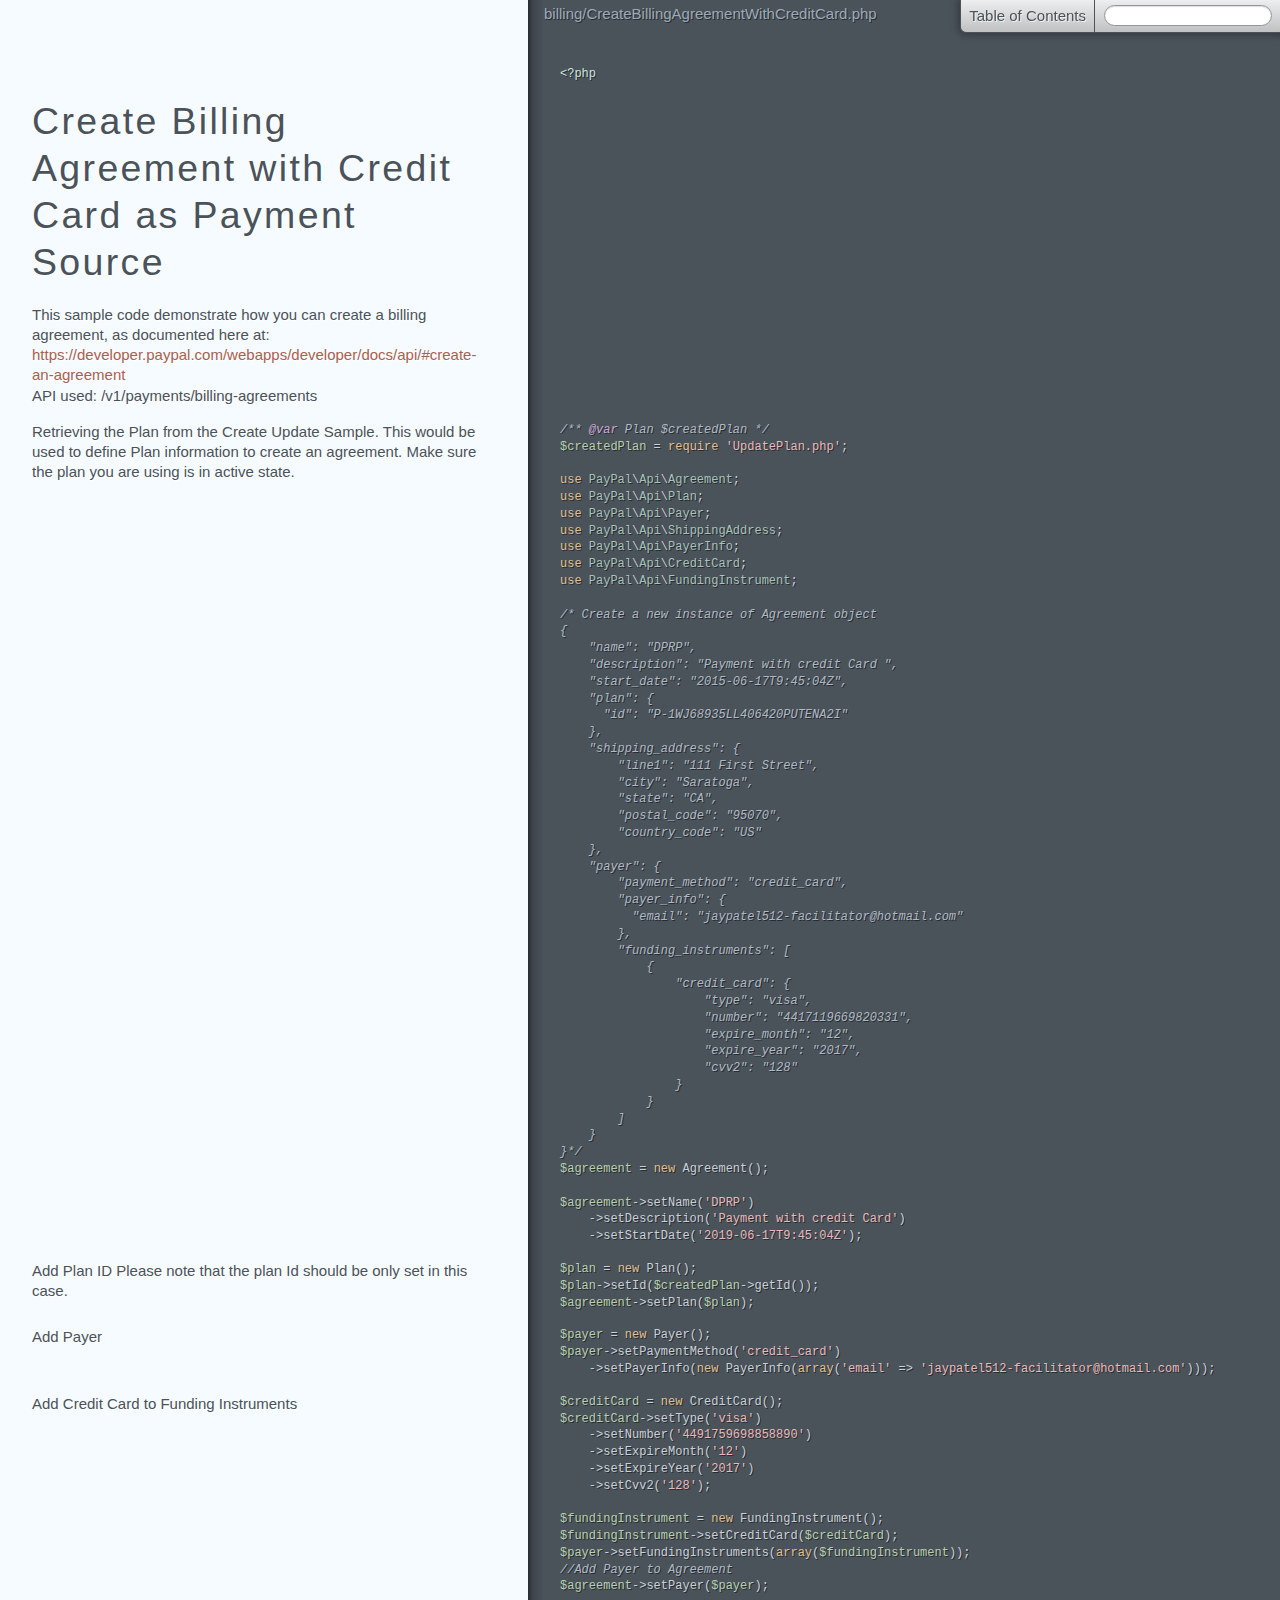
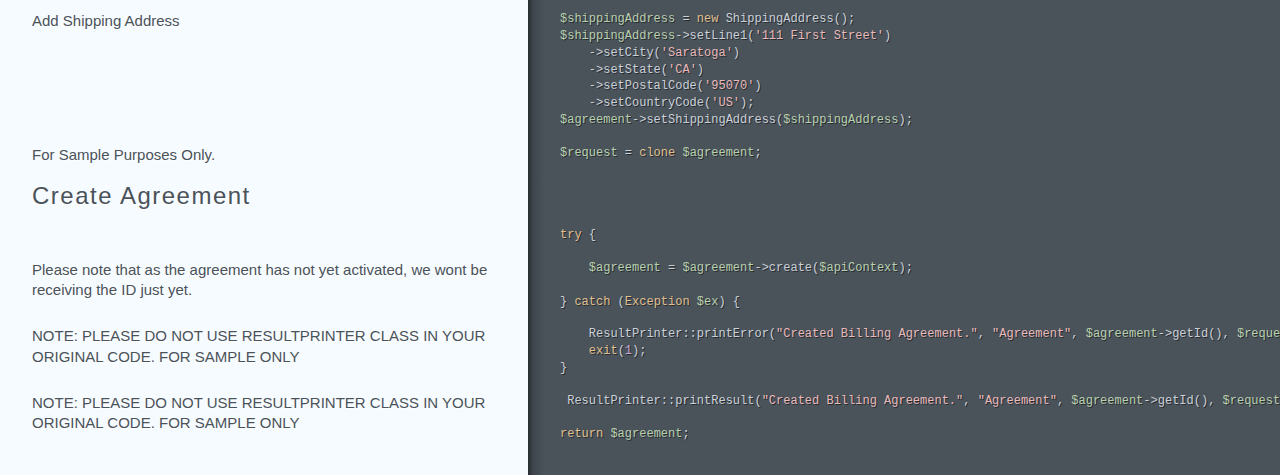
<file: lib/PayPal-PHP-SDK/paypal/rest-api-sdk-php/sample/doc/billing/CreateBillingAgreementWithCreditCard.html>
<!DOCTYPE html><html lang="en"><head><title>billing/CreateBillingAgreementWithCreditCard</title></head><meta http-equiv="Content-Type" content="text/html; charset=utf-8"><meta name="viewport" content="width=device-width, initial-scale=1.0, minimum-scale=1.0, maximum-scale=1.0"><meta name="groc-relative-root" content="../"><meta name="groc-document-path" content="billing/CreateBillingAgreementWithCreditCard"><meta name="groc-project-path" content="billing/CreateBillingAgreementWithCreditCard.php"><link rel="stylesheet" type="text/css" media="all" href="../assets/style.css"><script type="text/javascript" src="../assets/behavior.js"></script><body><div id="meta"><div class="file-path">billing/CreateBillingAgreementWithCreditCard.php</div></div><div id="document"><div class="segment"><div class="code"><div class="wrapper"><span class="hljs-preprocessor">&lt;?php</span></div></div></div><div class="segment"><div class="comments "><div class="wrapper"><h1 id="create-billing-agreement-with-credit-card-as-payment-source">Create Billing Agreement with Credit Card as Payment Source</h1>
<p>This sample code demonstrate how you can create a billing agreement, as documented here at:
<a href="https://developer.paypal.com/webapps/developer/docs/api/#create-an-agreement">https://developer.paypal.com/webapps/developer/docs/api/#create-an-agreement</a>
API used: /v1/payments/billing-agreements</p></div></div></div><div class="segment"><div class="comments "><div class="wrapper"><p>Retrieving the Plan from the Create Update Sample. This would be used to
define Plan information to create an agreement. Make sure the plan you are using is in active state.</p></div></div><div class="code"><div class="wrapper"><span class="hljs-comment">/**<span class="hljs-phpdoc"> @var</span> Plan $createdPlan */</span>
<span class="hljs-variable">$createdPlan</span> = <span class="hljs-keyword">require</span> <span class="hljs-string">'UpdatePlan.php'</span>;

<span class="hljs-keyword">use</span> <span class="hljs-title">PayPal</span>\<span class="hljs-title">Api</span>\<span class="hljs-title">Agreement</span>;
<span class="hljs-keyword">use</span> <span class="hljs-title">PayPal</span>\<span class="hljs-title">Api</span>\<span class="hljs-title">Plan</span>;
<span class="hljs-keyword">use</span> <span class="hljs-title">PayPal</span>\<span class="hljs-title">Api</span>\<span class="hljs-title">Payer</span>;
<span class="hljs-keyword">use</span> <span class="hljs-title">PayPal</span>\<span class="hljs-title">Api</span>\<span class="hljs-title">ShippingAddress</span>;
<span class="hljs-keyword">use</span> <span class="hljs-title">PayPal</span>\<span class="hljs-title">Api</span>\<span class="hljs-title">PayerInfo</span>;
<span class="hljs-keyword">use</span> <span class="hljs-title">PayPal</span>\<span class="hljs-title">Api</span>\<span class="hljs-title">CreditCard</span>;
<span class="hljs-keyword">use</span> <span class="hljs-title">PayPal</span>\<span class="hljs-title">Api</span>\<span class="hljs-title">FundingInstrument</span>;

<span class="hljs-comment">/* Create a new instance of Agreement object
{
    "name": "DPRP",
    "description": "Payment with credit Card ",
    "start_date": "2015-06-17T9:45:04Z",
    "plan": {
      "id": "P-1WJ68935LL406420PUTENA2I"
    },
    "shipping_address": {
        "line1": "111 First Street",
        "city": "Saratoga",
        "state": "CA",
        "postal_code": "95070",
        "country_code": "US"
    },
    "payer": {
        "payment_method": "credit_card",
        "payer_info": {
          "email": "jaypatel512-facilitator@hotmail.com"
        },
        "funding_instruments": [
            {
                "credit_card": {
                    "type": "visa",
                    "number": "4417119669820331",
                    "expire_month": "12",
                    "expire_year": "2017",
                    "cvv2": "128"
                }
            }
        ]
    }
}*/</span>
<span class="hljs-variable">$agreement</span> = <span class="hljs-keyword">new</span> Agreement();

<span class="hljs-variable">$agreement</span>-&gt;setName(<span class="hljs-string">'DPRP'</span>)
    -&gt;setDescription(<span class="hljs-string">'Payment with credit Card'</span>)
    -&gt;setStartDate(<span class="hljs-string">'2019-06-17T9:45:04Z'</span>);</div></div></div><div class="segment"><div class="comments "><div class="wrapper"><p>Add Plan ID
Please note that the plan Id should be only set in this case.</p></div></div><div class="code"><div class="wrapper"><span class="hljs-variable">$plan</span> = <span class="hljs-keyword">new</span> Plan();
<span class="hljs-variable">$plan</span>-&gt;setId(<span class="hljs-variable">$createdPlan</span>-&gt;getId());
<span class="hljs-variable">$agreement</span>-&gt;setPlan(<span class="hljs-variable">$plan</span>);</div></div></div><div class="segment"><div class="comments "><div class="wrapper"><p>Add Payer</p></div></div><div class="code"><div class="wrapper"><span class="hljs-variable">$payer</span> = <span class="hljs-keyword">new</span> Payer();
<span class="hljs-variable">$payer</span>-&gt;setPaymentMethod(<span class="hljs-string">'credit_card'</span>)
    -&gt;setPayerInfo(<span class="hljs-keyword">new</span> PayerInfo(<span class="hljs-keyword">array</span>(<span class="hljs-string">'email'</span> =&gt; <span class="hljs-string">'jaypatel512-facilitator@hotmail.com'</span>)));</div></div></div><div class="segment"><div class="comments "><div class="wrapper"><p>Add Credit Card to Funding Instruments</p></div></div><div class="code"><div class="wrapper"><span class="hljs-variable">$creditCard</span> = <span class="hljs-keyword">new</span> CreditCard();
<span class="hljs-variable">$creditCard</span>-&gt;setType(<span class="hljs-string">'visa'</span>)
    -&gt;setNumber(<span class="hljs-string">'4491759698858890'</span>)
    -&gt;setExpireMonth(<span class="hljs-string">'12'</span>)
    -&gt;setExpireYear(<span class="hljs-string">'2017'</span>)
    -&gt;setCvv2(<span class="hljs-string">'128'</span>);

<span class="hljs-variable">$fundingInstrument</span> = <span class="hljs-keyword">new</span> FundingInstrument();
<span class="hljs-variable">$fundingInstrument</span>-&gt;setCreditCard(<span class="hljs-variable">$creditCard</span>);
<span class="hljs-variable">$payer</span>-&gt;setFundingInstruments(<span class="hljs-keyword">array</span>(<span class="hljs-variable">$fundingInstrument</span>));
<span class="hljs-comment">//Add Payer to Agreement</span>
<span class="hljs-variable">$agreement</span>-&gt;setPayer(<span class="hljs-variable">$payer</span>);</div></div></div><div class="segment"><div class="comments "><div class="wrapper"><p>Add Shipping Address</p></div></div><div class="code"><div class="wrapper"><span class="hljs-variable">$shippingAddress</span> = <span class="hljs-keyword">new</span> ShippingAddress();
<span class="hljs-variable">$shippingAddress</span>-&gt;setLine1(<span class="hljs-string">'111 First Street'</span>)
    -&gt;setCity(<span class="hljs-string">'Saratoga'</span>)
    -&gt;setState(<span class="hljs-string">'CA'</span>)
    -&gt;setPostalCode(<span class="hljs-string">'95070'</span>)
    -&gt;setCountryCode(<span class="hljs-string">'US'</span>);
<span class="hljs-variable">$agreement</span>-&gt;setShippingAddress(<span class="hljs-variable">$shippingAddress</span>);</div></div></div><div class="segment"><div class="comments "><div class="wrapper"><p>For Sample Purposes Only.</p></div></div><div class="code"><div class="wrapper"><span class="hljs-variable">$request</span> = <span class="hljs-keyword">clone</span> <span class="hljs-variable">$agreement</span>;</div></div></div><div class="segment"><div class="comments "><div class="wrapper"><h3 id="create-agreement">Create Agreement</h3></div></div></div><div class="segment"><div class="code"><div class="wrapper"><span class="hljs-keyword">try</span> {</div></div></div><div class="segment"><div class="comments "><div class="wrapper"><p>Please note that as the agreement has not yet activated, we wont be receiving the ID just yet.</p></div></div><div class="code"><div class="wrapper">    <span class="hljs-variable">$agreement</span> = <span class="hljs-variable">$agreement</span>-&gt;create(<span class="hljs-variable">$apiContext</span>);

} <span class="hljs-keyword">catch</span> (<span class="hljs-keyword">Exception</span> <span class="hljs-variable">$ex</span>) {</div></div></div><div class="segment"><div class="comments "><div class="wrapper"><p>NOTE: PLEASE DO NOT USE RESULTPRINTER CLASS IN YOUR ORIGINAL CODE. FOR SAMPLE ONLY</p></div></div><div class="code"><div class="wrapper">    ResultPrinter::printError(<span class="hljs-string">"Created Billing Agreement."</span>, <span class="hljs-string">"Agreement"</span>, <span class="hljs-variable">$agreement</span>-&gt;getId(), <span class="hljs-variable">$request</span>, <span class="hljs-variable">$ex</span>);
    <span class="hljs-keyword">exit</span>(<span class="hljs-number">1</span>);
}</div></div></div><div class="segment"><div class="comments "><div class="wrapper"><p>NOTE: PLEASE DO NOT USE RESULTPRINTER CLASS IN YOUR ORIGINAL CODE. FOR SAMPLE ONLY</p></div></div><div class="code"><div class="wrapper"> ResultPrinter::printResult(<span class="hljs-string">"Created Billing Agreement."</span>, <span class="hljs-string">"Agreement"</span>, <span class="hljs-variable">$agreement</span>-&gt;getId(), <span class="hljs-variable">$request</span>, <span class="hljs-variable">$agreement</span>);

<span class="hljs-keyword">return</span> <span class="hljs-variable">$agreement</span>;</div></div></div></div></body></html>
</file>
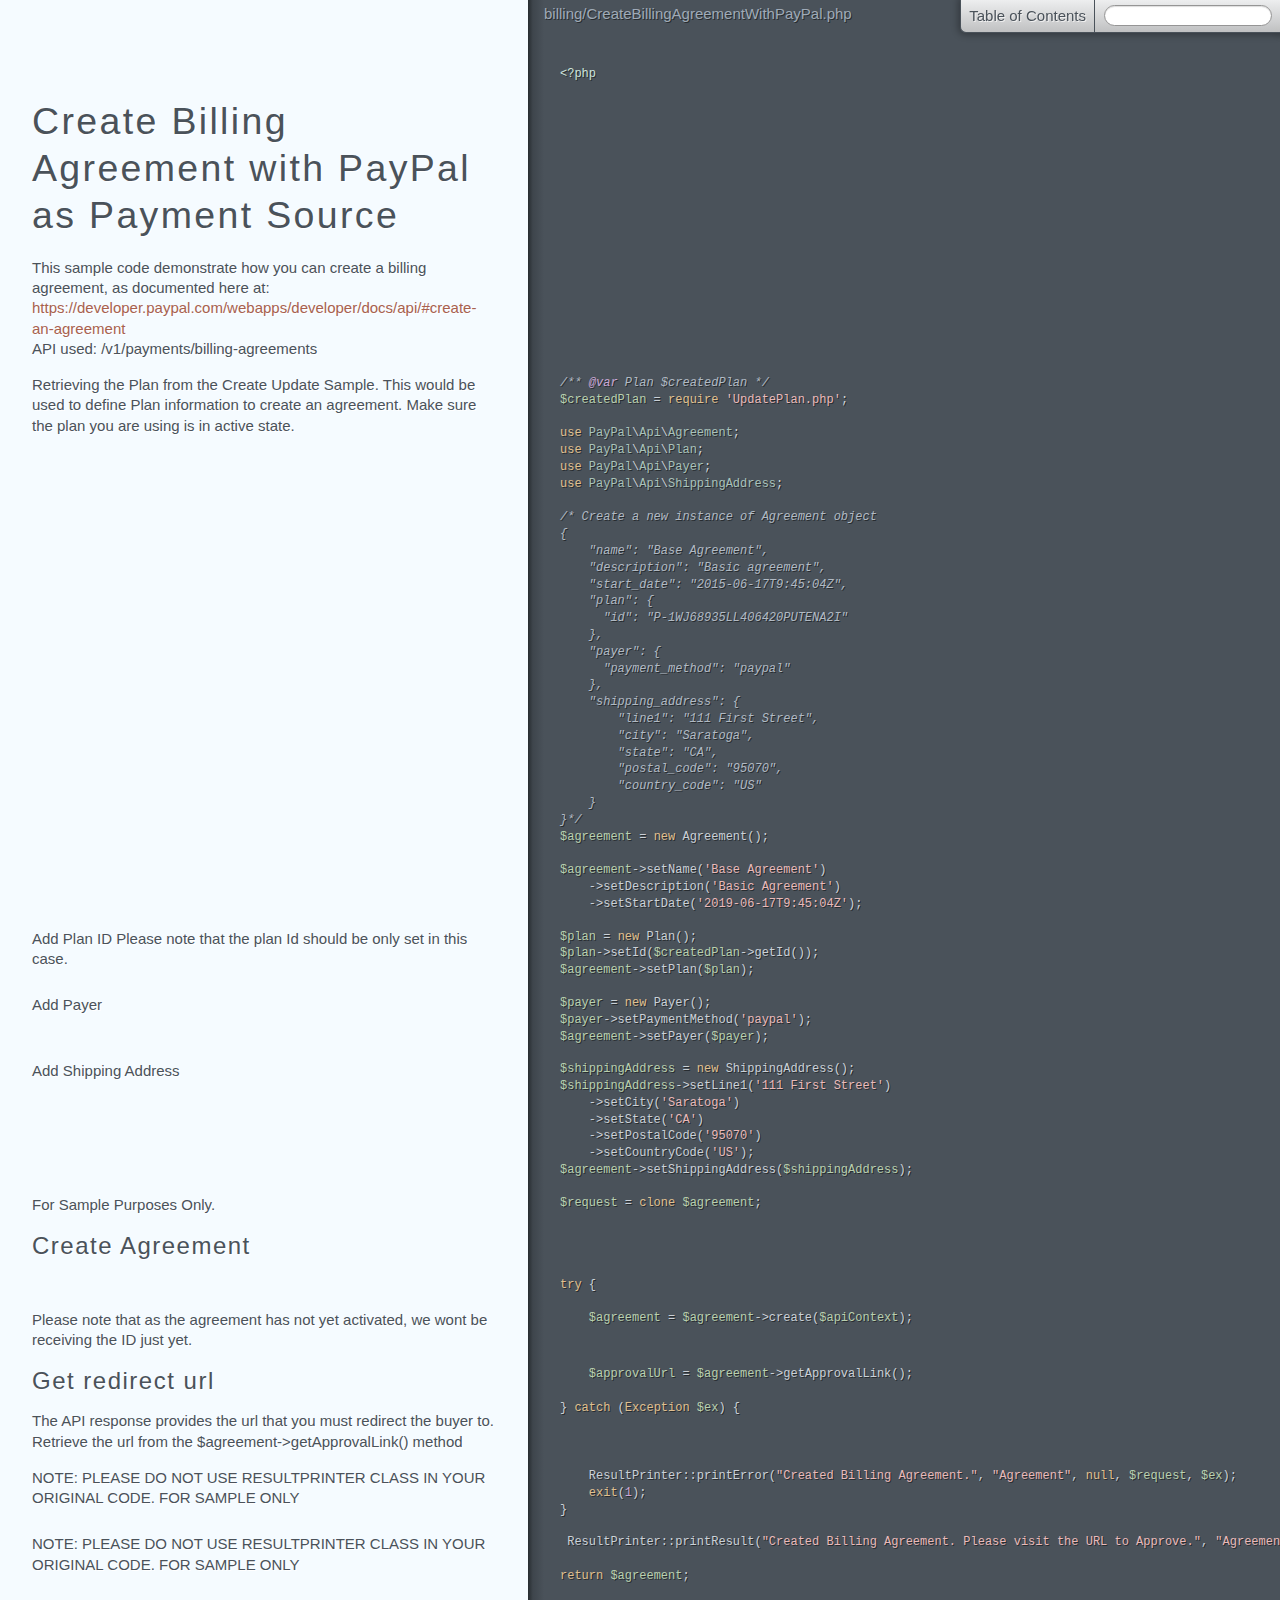
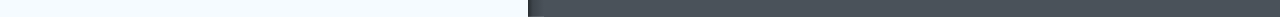
<file: lib/PayPal-PHP-SDK/paypal/rest-api-sdk-php/sample/doc/billing/CreateBillingAgreementWithPayPal.html>
<!DOCTYPE html><html lang="en"><head><title>billing/CreateBillingAgreementWithPayPal</title></head><meta http-equiv="Content-Type" content="text/html; charset=utf-8"><meta name="viewport" content="width=device-width, initial-scale=1.0, minimum-scale=1.0, maximum-scale=1.0"><meta name="groc-relative-root" content="../"><meta name="groc-document-path" content="billing/CreateBillingAgreementWithPayPal"><meta name="groc-project-path" content="billing/CreateBillingAgreementWithPayPal.php"><link rel="stylesheet" type="text/css" media="all" href="../assets/style.css"><script type="text/javascript" src="../assets/behavior.js"></script><body><div id="meta"><div class="file-path">billing/CreateBillingAgreementWithPayPal.php</div></div><div id="document"><div class="segment"><div class="code"><div class="wrapper"><span class="hljs-preprocessor">&lt;?php</span></div></div></div><div class="segment"><div class="comments "><div class="wrapper"><h1 id="create-billing-agreement-with-paypal-as-payment-source">Create Billing Agreement with PayPal as Payment Source</h1>
<p>This sample code demonstrate how you can create a billing agreement, as documented here at:
<a href="https://developer.paypal.com/webapps/developer/docs/api/#create-an-agreement">https://developer.paypal.com/webapps/developer/docs/api/#create-an-agreement</a>
API used: /v1/payments/billing-agreements</p></div></div></div><div class="segment"><div class="comments "><div class="wrapper"><p>Retrieving the Plan from the Create Update Sample. This would be used to
define Plan information to create an agreement. Make sure the plan you are using is in active state.</p></div></div><div class="code"><div class="wrapper"><span class="hljs-comment">/**<span class="hljs-phpdoc"> @var</span> Plan $createdPlan */</span>
<span class="hljs-variable">$createdPlan</span> = <span class="hljs-keyword">require</span> <span class="hljs-string">'UpdatePlan.php'</span>;

<span class="hljs-keyword">use</span> <span class="hljs-title">PayPal</span>\<span class="hljs-title">Api</span>\<span class="hljs-title">Agreement</span>;
<span class="hljs-keyword">use</span> <span class="hljs-title">PayPal</span>\<span class="hljs-title">Api</span>\<span class="hljs-title">Plan</span>;
<span class="hljs-keyword">use</span> <span class="hljs-title">PayPal</span>\<span class="hljs-title">Api</span>\<span class="hljs-title">Payer</span>;
<span class="hljs-keyword">use</span> <span class="hljs-title">PayPal</span>\<span class="hljs-title">Api</span>\<span class="hljs-title">ShippingAddress</span>;

<span class="hljs-comment">/* Create a new instance of Agreement object
{
    "name": "Base Agreement",
    "description": "Basic agreement",
    "start_date": "2015-06-17T9:45:04Z",
    "plan": {
      "id": "P-1WJ68935LL406420PUTENA2I"
    },
    "payer": {
      "payment_method": "paypal"
    },
    "shipping_address": {
        "line1": "111 First Street",
        "city": "Saratoga",
        "state": "CA",
        "postal_code": "95070",
        "country_code": "US"
    }
}*/</span>
<span class="hljs-variable">$agreement</span> = <span class="hljs-keyword">new</span> Agreement();

<span class="hljs-variable">$agreement</span>-&gt;setName(<span class="hljs-string">'Base Agreement'</span>)
    -&gt;setDescription(<span class="hljs-string">'Basic Agreement'</span>)
    -&gt;setStartDate(<span class="hljs-string">'2019-06-17T9:45:04Z'</span>);</div></div></div><div class="segment"><div class="comments "><div class="wrapper"><p>Add Plan ID
Please note that the plan Id should be only set in this case.</p></div></div><div class="code"><div class="wrapper"><span class="hljs-variable">$plan</span> = <span class="hljs-keyword">new</span> Plan();
<span class="hljs-variable">$plan</span>-&gt;setId(<span class="hljs-variable">$createdPlan</span>-&gt;getId());
<span class="hljs-variable">$agreement</span>-&gt;setPlan(<span class="hljs-variable">$plan</span>);</div></div></div><div class="segment"><div class="comments "><div class="wrapper"><p>Add Payer</p></div></div><div class="code"><div class="wrapper"><span class="hljs-variable">$payer</span> = <span class="hljs-keyword">new</span> Payer();
<span class="hljs-variable">$payer</span>-&gt;setPaymentMethod(<span class="hljs-string">'paypal'</span>);
<span class="hljs-variable">$agreement</span>-&gt;setPayer(<span class="hljs-variable">$payer</span>);</div></div></div><div class="segment"><div class="comments "><div class="wrapper"><p>Add Shipping Address</p></div></div><div class="code"><div class="wrapper"><span class="hljs-variable">$shippingAddress</span> = <span class="hljs-keyword">new</span> ShippingAddress();
<span class="hljs-variable">$shippingAddress</span>-&gt;setLine1(<span class="hljs-string">'111 First Street'</span>)
    -&gt;setCity(<span class="hljs-string">'Saratoga'</span>)
    -&gt;setState(<span class="hljs-string">'CA'</span>)
    -&gt;setPostalCode(<span class="hljs-string">'95070'</span>)
    -&gt;setCountryCode(<span class="hljs-string">'US'</span>);
<span class="hljs-variable">$agreement</span>-&gt;setShippingAddress(<span class="hljs-variable">$shippingAddress</span>);</div></div></div><div class="segment"><div class="comments "><div class="wrapper"><p>For Sample Purposes Only.</p></div></div><div class="code"><div class="wrapper"><span class="hljs-variable">$request</span> = <span class="hljs-keyword">clone</span> <span class="hljs-variable">$agreement</span>;</div></div></div><div class="segment"><div class="comments "><div class="wrapper"><h3 id="create-agreement">Create Agreement</h3></div></div></div><div class="segment"><div class="code"><div class="wrapper"><span class="hljs-keyword">try</span> {</div></div></div><div class="segment"><div class="comments "><div class="wrapper"><p>Please note that as the agreement has not yet activated, we wont be receiving the ID just yet.</p></div></div><div class="code"><div class="wrapper">    <span class="hljs-variable">$agreement</span> = <span class="hljs-variable">$agreement</span>-&gt;create(<span class="hljs-variable">$apiContext</span>);</div></div></div><div class="segment"><div class="comments "><div class="wrapper"><h3 id="get-redirect-url">Get redirect url</h3>
<p>The API response provides the url that you must redirect
the buyer to. Retrieve the url from the $agreement-&gt;getApprovalLink()
method</p></div></div><div class="code"><div class="wrapper">    <span class="hljs-variable">$approvalUrl</span> = <span class="hljs-variable">$agreement</span>-&gt;getApprovalLink();

} <span class="hljs-keyword">catch</span> (<span class="hljs-keyword">Exception</span> <span class="hljs-variable">$ex</span>) {</div></div></div><div class="segment"><div class="comments "><div class="wrapper"><p>NOTE: PLEASE DO NOT USE RESULTPRINTER CLASS IN YOUR ORIGINAL CODE. FOR SAMPLE ONLY</p></div></div><div class="code"><div class="wrapper">    ResultPrinter::printError(<span class="hljs-string">"Created Billing Agreement."</span>, <span class="hljs-string">"Agreement"</span>, <span class="hljs-keyword">null</span>, <span class="hljs-variable">$request</span>, <span class="hljs-variable">$ex</span>);
    <span class="hljs-keyword">exit</span>(<span class="hljs-number">1</span>);
}</div></div></div><div class="segment"><div class="comments "><div class="wrapper"><p>NOTE: PLEASE DO NOT USE RESULTPRINTER CLASS IN YOUR ORIGINAL CODE. FOR SAMPLE ONLY</p></div></div><div class="code"><div class="wrapper"> ResultPrinter::printResult(<span class="hljs-string">"Created Billing Agreement. Please visit the URL to Approve."</span>, <span class="hljs-string">"Agreement"</span>, <span class="hljs-string">"&lt;a href='$approvalUrl' &gt;$approvalUrl&lt;/a&gt;"</span>, <span class="hljs-variable">$request</span>, <span class="hljs-variable">$agreement</span>);

<span class="hljs-keyword">return</span> <span class="hljs-variable">$agreement</span>;</div></div></div></div></body></html>
</file>
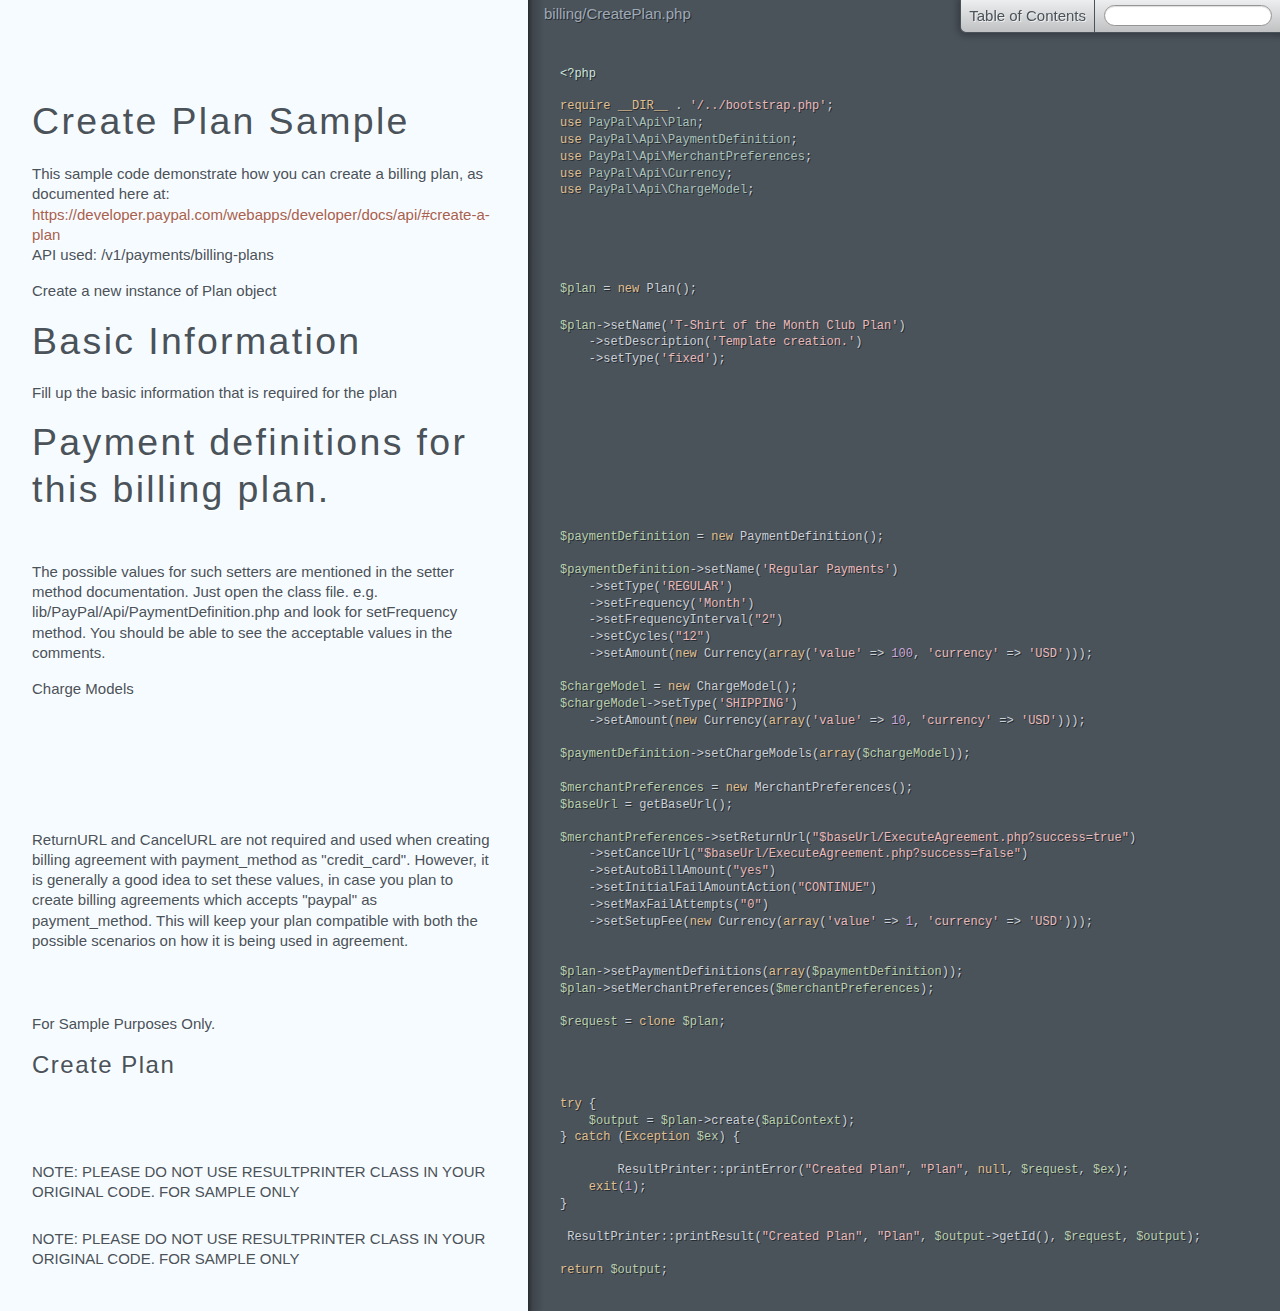
<file: lib/PayPal-PHP-SDK/paypal/rest-api-sdk-php/sample/doc/billing/CreatePlan.html>
<!DOCTYPE html><html lang="en"><head><title>billing/CreatePlan</title></head><meta http-equiv="Content-Type" content="text/html; charset=utf-8"><meta name="viewport" content="width=device-width, initial-scale=1.0, minimum-scale=1.0, maximum-scale=1.0"><meta name="groc-relative-root" content="../"><meta name="groc-document-path" content="billing/CreatePlan"><meta name="groc-project-path" content="billing/CreatePlan.php"><link rel="stylesheet" type="text/css" media="all" href="../assets/style.css"><script type="text/javascript" src="../assets/behavior.js"></script><body><div id="meta"><div class="file-path">billing/CreatePlan.php</div></div><div id="document"><div class="segment"><div class="code"><div class="wrapper"><span class="hljs-preprocessor">&lt;?php</span></div></div></div><div class="segment"><div class="comments "><div class="wrapper"><h1 id="create-plan-sample">Create Plan Sample</h1>
<p>This sample code demonstrate how you can create a billing plan, as documented here at:
<a href="https://developer.paypal.com/webapps/developer/docs/api/#create-a-plan">https://developer.paypal.com/webapps/developer/docs/api/#create-a-plan</a>
API used: /v1/payments/billing-plans</p></div></div><div class="code"><div class="wrapper"><span class="hljs-keyword">require</span> <span class="hljs-keyword">__DIR__</span> . <span class="hljs-string">'/../bootstrap.php'</span>;
<span class="hljs-keyword">use</span> <span class="hljs-title">PayPal</span>\<span class="hljs-title">Api</span>\<span class="hljs-title">Plan</span>;
<span class="hljs-keyword">use</span> <span class="hljs-title">PayPal</span>\<span class="hljs-title">Api</span>\<span class="hljs-title">PaymentDefinition</span>;
<span class="hljs-keyword">use</span> <span class="hljs-title">PayPal</span>\<span class="hljs-title">Api</span>\<span class="hljs-title">MerchantPreferences</span>;
<span class="hljs-keyword">use</span> <span class="hljs-title">PayPal</span>\<span class="hljs-title">Api</span>\<span class="hljs-title">Currency</span>;
<span class="hljs-keyword">use</span> <span class="hljs-title">PayPal</span>\<span class="hljs-title">Api</span>\<span class="hljs-title">ChargeModel</span>;</div></div></div><div class="segment"><div class="comments "><div class="wrapper"><p>Create a new instance of Plan object</p></div></div><div class="code"><div class="wrapper"><span class="hljs-variable">$plan</span> = <span class="hljs-keyword">new</span> Plan();</div></div></div><div class="segment"><div class="comments "><div class="wrapper"><h1 id="basic-information">Basic Information</h1>
<p>Fill up the basic information that is required for the plan</p></div></div><div class="code"><div class="wrapper"><span class="hljs-variable">$plan</span>-&gt;setName(<span class="hljs-string">'T-Shirt of the Month Club Plan'</span>)
    -&gt;setDescription(<span class="hljs-string">'Template creation.'</span>)
    -&gt;setType(<span class="hljs-string">'fixed'</span>);</div></div></div><div class="segment"><div class="comments "><div class="wrapper"><h1 id="payment-definitions-for-this-billing-plan">Payment definitions for this billing plan.</h1></div></div></div><div class="segment"><div class="code"><div class="wrapper"><span class="hljs-variable">$paymentDefinition</span> = <span class="hljs-keyword">new</span> PaymentDefinition();</div></div></div><div class="segment"><div class="comments "><div class="wrapper"><p>The possible values for such setters are mentioned in the setter method documentation.
Just open the class file. e.g. lib/PayPal/Api/PaymentDefinition.php and look for setFrequency method.
You should be able to see the acceptable values in the comments.</p></div></div><div class="code"><div class="wrapper"><span class="hljs-variable">$paymentDefinition</span>-&gt;setName(<span class="hljs-string">'Regular Payments'</span>)
    -&gt;setType(<span class="hljs-string">'REGULAR'</span>)
    -&gt;setFrequency(<span class="hljs-string">'Month'</span>)
    -&gt;setFrequencyInterval(<span class="hljs-string">"2"</span>)
    -&gt;setCycles(<span class="hljs-string">"12"</span>)
    -&gt;setAmount(<span class="hljs-keyword">new</span> Currency(<span class="hljs-keyword">array</span>(<span class="hljs-string">'value'</span> =&gt; <span class="hljs-number">100</span>, <span class="hljs-string">'currency'</span> =&gt; <span class="hljs-string">'USD'</span>)));</div></div></div><div class="segment"><div class="comments "><div class="wrapper"><p>Charge Models</p></div></div><div class="code"><div class="wrapper"><span class="hljs-variable">$chargeModel</span> = <span class="hljs-keyword">new</span> ChargeModel();
<span class="hljs-variable">$chargeModel</span>-&gt;setType(<span class="hljs-string">'SHIPPING'</span>)
    -&gt;setAmount(<span class="hljs-keyword">new</span> Currency(<span class="hljs-keyword">array</span>(<span class="hljs-string">'value'</span> =&gt; <span class="hljs-number">10</span>, <span class="hljs-string">'currency'</span> =&gt; <span class="hljs-string">'USD'</span>)));

<span class="hljs-variable">$paymentDefinition</span>-&gt;setChargeModels(<span class="hljs-keyword">array</span>(<span class="hljs-variable">$chargeModel</span>));

<span class="hljs-variable">$merchantPreferences</span> = <span class="hljs-keyword">new</span> MerchantPreferences();
<span class="hljs-variable">$baseUrl</span> = getBaseUrl();</div></div></div><div class="segment"><div class="comments "><div class="wrapper"><p>ReturnURL and CancelURL are not required and used when creating billing agreement with payment_method as &quot;credit_card&quot;.
However, it is generally a good idea to set these values, in case you plan to create billing agreements which accepts &quot;paypal&quot; as payment_method.
This will keep your plan compatible with both the possible scenarios on how it is being used in agreement.</p></div></div><div class="code"><div class="wrapper"><span class="hljs-variable">$merchantPreferences</span>-&gt;setReturnUrl(<span class="hljs-string">"$baseUrl/ExecuteAgreement.php?success=true"</span>)
    -&gt;setCancelUrl(<span class="hljs-string">"$baseUrl/ExecuteAgreement.php?success=false"</span>)
    -&gt;setAutoBillAmount(<span class="hljs-string">"yes"</span>)
    -&gt;setInitialFailAmountAction(<span class="hljs-string">"CONTINUE"</span>)
    -&gt;setMaxFailAttempts(<span class="hljs-string">"0"</span>)
    -&gt;setSetupFee(<span class="hljs-keyword">new</span> Currency(<span class="hljs-keyword">array</span>(<span class="hljs-string">'value'</span> =&gt; <span class="hljs-number">1</span>, <span class="hljs-string">'currency'</span> =&gt; <span class="hljs-string">'USD'</span>)));


<span class="hljs-variable">$plan</span>-&gt;setPaymentDefinitions(<span class="hljs-keyword">array</span>(<span class="hljs-variable">$paymentDefinition</span>));
<span class="hljs-variable">$plan</span>-&gt;setMerchantPreferences(<span class="hljs-variable">$merchantPreferences</span>);</div></div></div><div class="segment"><div class="comments "><div class="wrapper"><p>For Sample Purposes Only.</p></div></div><div class="code"><div class="wrapper"><span class="hljs-variable">$request</span> = <span class="hljs-keyword">clone</span> <span class="hljs-variable">$plan</span>;</div></div></div><div class="segment"><div class="comments "><div class="wrapper"><h3 id="create-plan">Create Plan</h3></div></div></div><div class="segment"><div class="code"><div class="wrapper"><span class="hljs-keyword">try</span> {
    <span class="hljs-variable">$output</span> = <span class="hljs-variable">$plan</span>-&gt;create(<span class="hljs-variable">$apiContext</span>);
} <span class="hljs-keyword">catch</span> (<span class="hljs-keyword">Exception</span> <span class="hljs-variable">$ex</span>) {</div></div></div><div class="segment"><div class="comments "><div class="wrapper"><p>NOTE: PLEASE DO NOT USE RESULTPRINTER CLASS IN YOUR ORIGINAL CODE. FOR SAMPLE ONLY</p></div></div><div class="code"><div class="wrapper"> 	ResultPrinter::printError(<span class="hljs-string">"Created Plan"</span>, <span class="hljs-string">"Plan"</span>, <span class="hljs-keyword">null</span>, <span class="hljs-variable">$request</span>, <span class="hljs-variable">$ex</span>);
    <span class="hljs-keyword">exit</span>(<span class="hljs-number">1</span>);
}</div></div></div><div class="segment"><div class="comments "><div class="wrapper"><p>NOTE: PLEASE DO NOT USE RESULTPRINTER CLASS IN YOUR ORIGINAL CODE. FOR SAMPLE ONLY</p></div></div><div class="code"><div class="wrapper"> ResultPrinter::printResult(<span class="hljs-string">"Created Plan"</span>, <span class="hljs-string">"Plan"</span>, <span class="hljs-variable">$output</span>-&gt;getId(), <span class="hljs-variable">$request</span>, <span class="hljs-variable">$output</span>);

<span class="hljs-keyword">return</span> <span class="hljs-variable">$output</span>;</div></div></div></div></body></html>
</file>
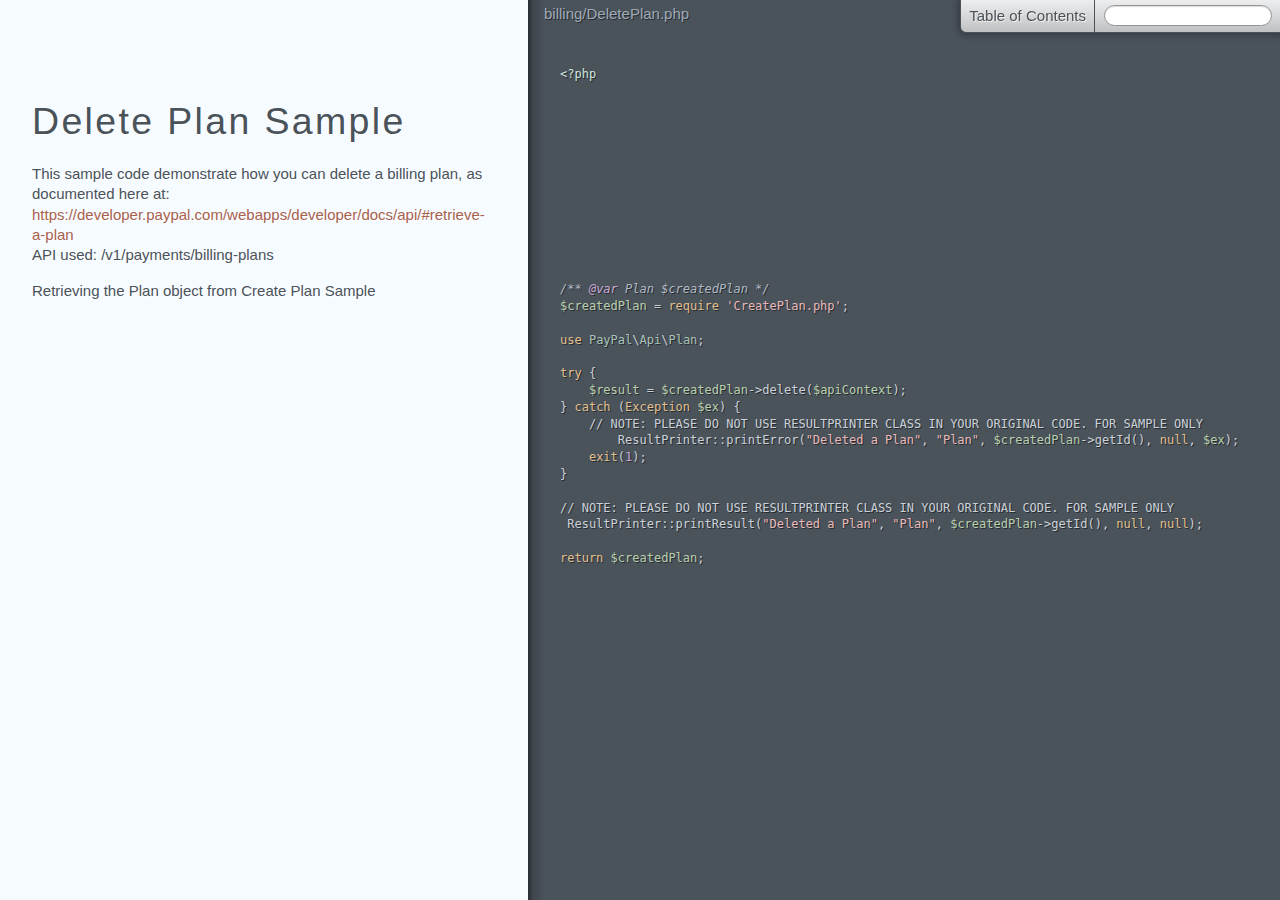
<file: lib/PayPal-PHP-SDK/paypal/rest-api-sdk-php/sample/doc/billing/DeletePlan.html>
<!DOCTYPE html><html lang="en"><head><title>billing/DeletePlan</title></head><meta http-equiv="Content-Type" content="text/html; charset=utf-8"><meta name="viewport" content="width=device-width, initial-scale=1.0, minimum-scale=1.0, maximum-scale=1.0"><meta name="groc-relative-root" content="../"><meta name="groc-document-path" content="billing/DeletePlan"><meta name="groc-project-path" content="billing/DeletePlan.php"><link rel="stylesheet" type="text/css" media="all" href="../assets/style.css"><script type="text/javascript" src="../assets/behavior.js"></script><body><div id="meta"><div class="file-path">billing/DeletePlan.php</div></div><div id="document"><div class="segment"><div class="code"><div class="wrapper"><span class="hljs-preprocessor">&lt;?php</span></div></div></div><div class="segment"><div class="comments "><div class="wrapper"><h1 id="delete-plan-sample">Delete Plan Sample</h1>
<p>This sample code demonstrate how you can delete a billing plan, as documented here at:
<a href="https://developer.paypal.com/webapps/developer/docs/api/#retrieve-a-plan">https://developer.paypal.com/webapps/developer/docs/api/#retrieve-a-plan</a>
API used: /v1/payments/billing-plans</p></div></div></div><div class="segment"><div class="comments "><div class="wrapper"><p>Retrieving the Plan object from Create Plan Sample</p></div></div><div class="code"><div class="wrapper"><span class="hljs-comment">/**<span class="hljs-phpdoc"> @var</span> Plan $createdPlan */</span>
<span class="hljs-variable">$createdPlan</span> = <span class="hljs-keyword">require</span> <span class="hljs-string">'CreatePlan.php'</span>;

<span class="hljs-keyword">use</span> <span class="hljs-title">PayPal</span>\<span class="hljs-title">Api</span>\<span class="hljs-title">Plan</span>;

<span class="hljs-keyword">try</span> {
    <span class="hljs-variable">$result</span> = <span class="hljs-variable">$createdPlan</span>-&gt;delete(<span class="hljs-variable">$apiContext</span>);
} <span class="hljs-keyword">catch</span> (<span class="hljs-keyword">Exception</span> <span class="hljs-variable">$ex</span>) {
    // NOTE: PLEASE DO NOT USE RESULTPRINTER CLASS IN YOUR ORIGINAL CODE. FOR SAMPLE ONLY
 	ResultPrinter::printError(<span class="hljs-string">"Deleted a Plan"</span>, <span class="hljs-string">"Plan"</span>, <span class="hljs-variable">$createdPlan</span>-&gt;getId(), <span class="hljs-keyword">null</span>, <span class="hljs-variable">$ex</span>);
    <span class="hljs-keyword">exit</span>(<span class="hljs-number">1</span>);
}

// NOTE: PLEASE DO NOT USE RESULTPRINTER CLASS IN YOUR ORIGINAL CODE. FOR SAMPLE ONLY
 ResultPrinter::printResult(<span class="hljs-string">"Deleted a Plan"</span>, <span class="hljs-string">"Plan"</span>, <span class="hljs-variable">$createdPlan</span>-&gt;getId(), <span class="hljs-keyword">null</span>, <span class="hljs-keyword">null</span>);

<span class="hljs-keyword">return</span> <span class="hljs-variable">$createdPlan</span>;</div></div></div></div></body></html>
</file>
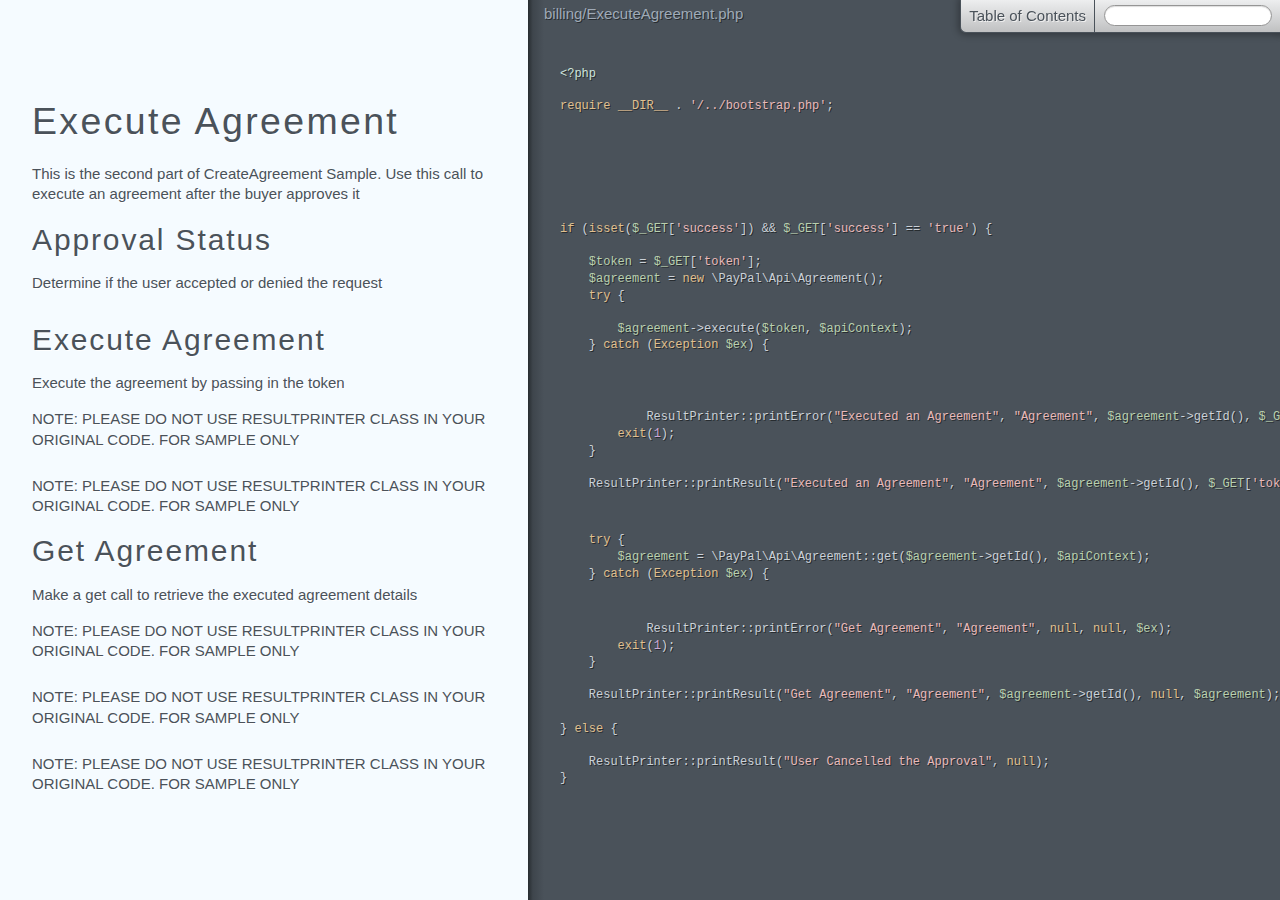
<file: lib/PayPal-PHP-SDK/paypal/rest-api-sdk-php/sample/doc/billing/ExecuteAgreement.html>
<!DOCTYPE html><html lang="en"><head><title>billing/ExecuteAgreement</title></head><meta http-equiv="Content-Type" content="text/html; charset=utf-8"><meta name="viewport" content="width=device-width, initial-scale=1.0, minimum-scale=1.0, maximum-scale=1.0"><meta name="groc-relative-root" content="../"><meta name="groc-document-path" content="billing/ExecuteAgreement"><meta name="groc-project-path" content="billing/ExecuteAgreement.php"><link rel="stylesheet" type="text/css" media="all" href="../assets/style.css"><script type="text/javascript" src="../assets/behavior.js"></script><body><div id="meta"><div class="file-path">billing/ExecuteAgreement.php</div></div><div id="document"><div class="segment"><div class="code"><div class="wrapper"><span class="hljs-preprocessor">&lt;?php</span></div></div></div><div class="segment"><div class="comments "><div class="wrapper"><h1 id="execute-agreement">Execute Agreement</h1>
<p>This is the second part of CreateAgreement Sample.
Use this call to execute an agreement after the buyer approves it</p></div></div><div class="code"><div class="wrapper"><span class="hljs-keyword">require</span> <span class="hljs-keyword">__DIR__</span> . <span class="hljs-string">'/../bootstrap.php'</span>;</div></div></div><div class="segment"><div class="comments "><div class="wrapper"><h2 id="approval-status">Approval Status</h2>
<p>Determine if the user accepted or denied the request</p></div></div><div class="code"><div class="wrapper"><span class="hljs-keyword">if</span> (<span class="hljs-keyword">isset</span>(<span class="hljs-variable">$_GET</span>[<span class="hljs-string">'success'</span>]) &amp;&amp; <span class="hljs-variable">$_GET</span>[<span class="hljs-string">'success'</span>] == <span class="hljs-string">'true'</span>) {

    <span class="hljs-variable">$token</span> = <span class="hljs-variable">$_GET</span>[<span class="hljs-string">'token'</span>];
    <span class="hljs-variable">$agreement</span> = <span class="hljs-keyword">new</span> \PayPal\Api\Agreement();
    <span class="hljs-keyword">try</span> {</div></div></div><div class="segment"><div class="comments "><div class="wrapper"><h2 id="execute-agreement">Execute Agreement</h2>
<p>Execute the agreement by passing in the token</p></div></div><div class="code"><div class="wrapper">        <span class="hljs-variable">$agreement</span>-&gt;execute(<span class="hljs-variable">$token</span>, <span class="hljs-variable">$apiContext</span>);
    } <span class="hljs-keyword">catch</span> (<span class="hljs-keyword">Exception</span> <span class="hljs-variable">$ex</span>) {</div></div></div><div class="segment"><div class="comments "><div class="wrapper"><p>NOTE: PLEASE DO NOT USE RESULTPRINTER CLASS IN YOUR ORIGINAL CODE. FOR SAMPLE ONLY</p></div></div><div class="code"><div class="wrapper"> 	    ResultPrinter::printError(<span class="hljs-string">"Executed an Agreement"</span>, <span class="hljs-string">"Agreement"</span>, <span class="hljs-variable">$agreement</span>-&gt;getId(), <span class="hljs-variable">$_GET</span>[<span class="hljs-string">'token'</span>], <span class="hljs-variable">$ex</span>);
        <span class="hljs-keyword">exit</span>(<span class="hljs-number">1</span>);
    }</div></div></div><div class="segment"><div class="comments "><div class="wrapper"><p>NOTE: PLEASE DO NOT USE RESULTPRINTER CLASS IN YOUR ORIGINAL CODE. FOR SAMPLE ONLY</p></div></div><div class="code"><div class="wrapper">    ResultPrinter::printResult(<span class="hljs-string">"Executed an Agreement"</span>, <span class="hljs-string">"Agreement"</span>, <span class="hljs-variable">$agreement</span>-&gt;getId(), <span class="hljs-variable">$_GET</span>[<span class="hljs-string">'token'</span>], <span class="hljs-variable">$agreement</span>);</div></div></div><div class="segment"><div class="comments "><div class="wrapper"><h2 id="get-agreement">Get Agreement</h2>
<p>Make a get call to retrieve the executed agreement details</p></div></div><div class="code"><div class="wrapper">    <span class="hljs-keyword">try</span> {
        <span class="hljs-variable">$agreement</span> = \PayPal\Api\Agreement::get(<span class="hljs-variable">$agreement</span>-&gt;getId(), <span class="hljs-variable">$apiContext</span>);
    } <span class="hljs-keyword">catch</span> (<span class="hljs-keyword">Exception</span> <span class="hljs-variable">$ex</span>) {</div></div></div><div class="segment"><div class="comments "><div class="wrapper"><p>NOTE: PLEASE DO NOT USE RESULTPRINTER CLASS IN YOUR ORIGINAL CODE. FOR SAMPLE ONLY</p></div></div><div class="code"><div class="wrapper"> 	    ResultPrinter::printError(<span class="hljs-string">"Get Agreement"</span>, <span class="hljs-string">"Agreement"</span>, <span class="hljs-keyword">null</span>, <span class="hljs-keyword">null</span>, <span class="hljs-variable">$ex</span>);
        <span class="hljs-keyword">exit</span>(<span class="hljs-number">1</span>);
    }</div></div></div><div class="segment"><div class="comments "><div class="wrapper"><p>NOTE: PLEASE DO NOT USE RESULTPRINTER CLASS IN YOUR ORIGINAL CODE. FOR SAMPLE ONLY</p></div></div><div class="code"><div class="wrapper">    ResultPrinter::printResult(<span class="hljs-string">"Get Agreement"</span>, <span class="hljs-string">"Agreement"</span>, <span class="hljs-variable">$agreement</span>-&gt;getId(), <span class="hljs-keyword">null</span>, <span class="hljs-variable">$agreement</span>);

} <span class="hljs-keyword">else</span> {</div></div></div><div class="segment"><div class="comments "><div class="wrapper"><p>NOTE: PLEASE DO NOT USE RESULTPRINTER CLASS IN YOUR ORIGINAL CODE. FOR SAMPLE ONLY</p></div></div><div class="code"><div class="wrapper">    ResultPrinter::printResult(<span class="hljs-string">"User Cancelled the Approval"</span>, <span class="hljs-keyword">null</span>);
}</div></div></div></div></body></html>
</file>
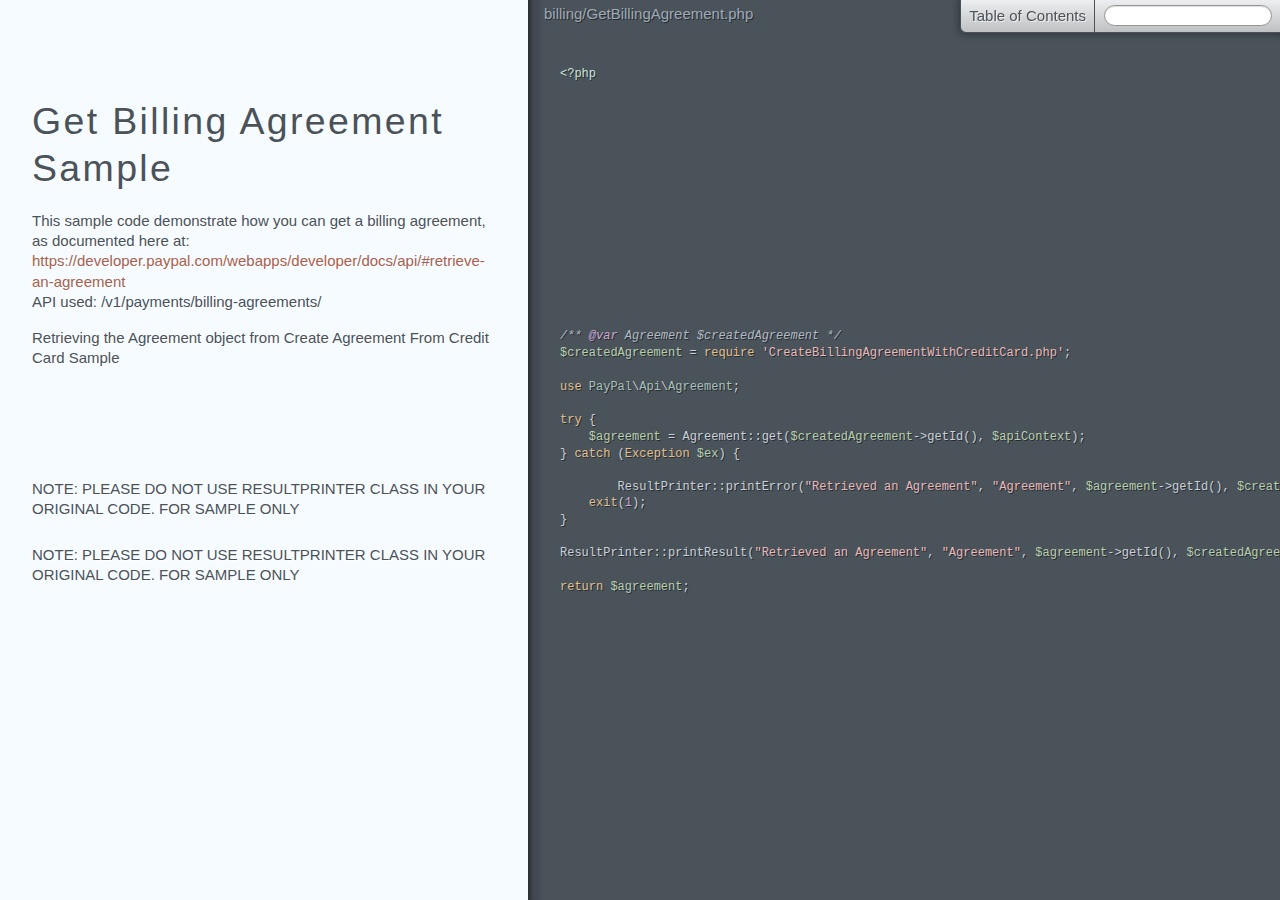
<file: lib/PayPal-PHP-SDK/paypal/rest-api-sdk-php/sample/doc/billing/GetBillingAgreement.html>
<!DOCTYPE html><html lang="en"><head><title>billing/GetBillingAgreement</title></head><meta http-equiv="Content-Type" content="text/html; charset=utf-8"><meta name="viewport" content="width=device-width, initial-scale=1.0, minimum-scale=1.0, maximum-scale=1.0"><meta name="groc-relative-root" content="../"><meta name="groc-document-path" content="billing/GetBillingAgreement"><meta name="groc-project-path" content="billing/GetBillingAgreement.php"><link rel="stylesheet" type="text/css" media="all" href="../assets/style.css"><script type="text/javascript" src="../assets/behavior.js"></script><body><div id="meta"><div class="file-path">billing/GetBillingAgreement.php</div></div><div id="document"><div class="segment"><div class="code"><div class="wrapper"><span class="hljs-preprocessor">&lt;?php</span></div></div></div><div class="segment"><div class="comments "><div class="wrapper"><h1 id="get-billing-agreement-sample">Get Billing Agreement Sample</h1>
<p>This sample code demonstrate how you can get a billing agreement, as documented here at:
<a href="https://developer.paypal.com/webapps/developer/docs/api/#retrieve-an-agreement">https://developer.paypal.com/webapps/developer/docs/api/#retrieve-an-agreement</a>
API used: /v1/payments/billing-agreements/<Agreement-Id></p></div></div></div><div class="segment"><div class="comments "><div class="wrapper"><p>Retrieving the Agreement object from Create Agreement From Credit Card Sample</p></div></div><div class="code"><div class="wrapper"><span class="hljs-comment">/**<span class="hljs-phpdoc"> @var</span> Agreement $createdAgreement */</span>
<span class="hljs-variable">$createdAgreement</span> = <span class="hljs-keyword">require</span> <span class="hljs-string">'CreateBillingAgreementWithCreditCard.php'</span>;

<span class="hljs-keyword">use</span> <span class="hljs-title">PayPal</span>\<span class="hljs-title">Api</span>\<span class="hljs-title">Agreement</span>;

<span class="hljs-keyword">try</span> {
    <span class="hljs-variable">$agreement</span> = Agreement::get(<span class="hljs-variable">$createdAgreement</span>-&gt;getId(), <span class="hljs-variable">$apiContext</span>);
} <span class="hljs-keyword">catch</span> (<span class="hljs-keyword">Exception</span> <span class="hljs-variable">$ex</span>) {</div></div></div><div class="segment"><div class="comments "><div class="wrapper"><p>NOTE: PLEASE DO NOT USE RESULTPRINTER CLASS IN YOUR ORIGINAL CODE. FOR SAMPLE ONLY</p></div></div><div class="code"><div class="wrapper"> 	ResultPrinter::printError(<span class="hljs-string">"Retrieved an Agreement"</span>, <span class="hljs-string">"Agreement"</span>, <span class="hljs-variable">$agreement</span>-&gt;getId(), <span class="hljs-variable">$createdAgreement</span>-&gt;getId(), <span class="hljs-variable">$ex</span>);
    <span class="hljs-keyword">exit</span>(<span class="hljs-number">1</span>);
}</div></div></div><div class="segment"><div class="comments "><div class="wrapper"><p>NOTE: PLEASE DO NOT USE RESULTPRINTER CLASS IN YOUR ORIGINAL CODE. FOR SAMPLE ONLY</p></div></div><div class="code"><div class="wrapper">ResultPrinter::printResult(<span class="hljs-string">"Retrieved an Agreement"</span>, <span class="hljs-string">"Agreement"</span>, <span class="hljs-variable">$agreement</span>-&gt;getId(), <span class="hljs-variable">$createdAgreement</span>-&gt;getId(), <span class="hljs-variable">$agreement</span>);

<span class="hljs-keyword">return</span> <span class="hljs-variable">$agreement</span>;</div></div></div></div></body></html>
</file>
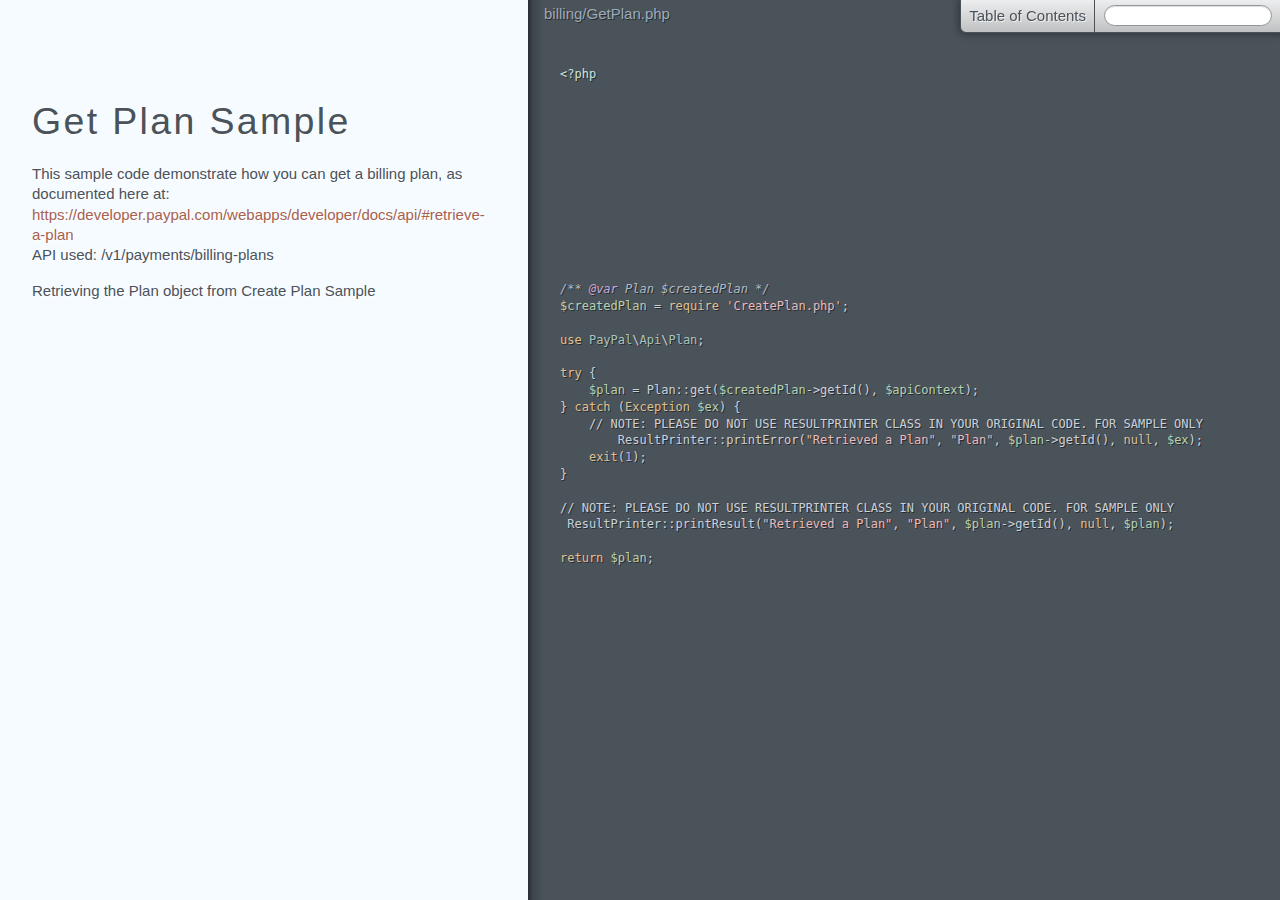
<file: lib/PayPal-PHP-SDK/paypal/rest-api-sdk-php/sample/doc/billing/GetPlan.html>
<!DOCTYPE html><html lang="en"><head><title>billing/GetPlan</title></head><meta http-equiv="Content-Type" content="text/html; charset=utf-8"><meta name="viewport" content="width=device-width, initial-scale=1.0, minimum-scale=1.0, maximum-scale=1.0"><meta name="groc-relative-root" content="../"><meta name="groc-document-path" content="billing/GetPlan"><meta name="groc-project-path" content="billing/GetPlan.php"><link rel="stylesheet" type="text/css" media="all" href="../assets/style.css"><script type="text/javascript" src="../assets/behavior.js"></script><body><div id="meta"><div class="file-path">billing/GetPlan.php</div></div><div id="document"><div class="segment"><div class="code"><div class="wrapper"><span class="hljs-preprocessor">&lt;?php</span></div></div></div><div class="segment"><div class="comments "><div class="wrapper"><h1 id="get-plan-sample">Get Plan Sample</h1>
<p>This sample code demonstrate how you can get a billing plan, as documented here at:
<a href="https://developer.paypal.com/webapps/developer/docs/api/#retrieve-a-plan">https://developer.paypal.com/webapps/developer/docs/api/#retrieve-a-plan</a>
API used: /v1/payments/billing-plans</p></div></div></div><div class="segment"><div class="comments "><div class="wrapper"><p>Retrieving the Plan object from Create Plan Sample</p></div></div><div class="code"><div class="wrapper"><span class="hljs-comment">/**<span class="hljs-phpdoc"> @var</span> Plan $createdPlan */</span>
<span class="hljs-variable">$createdPlan</span> = <span class="hljs-keyword">require</span> <span class="hljs-string">'CreatePlan.php'</span>;

<span class="hljs-keyword">use</span> <span class="hljs-title">PayPal</span>\<span class="hljs-title">Api</span>\<span class="hljs-title">Plan</span>;

<span class="hljs-keyword">try</span> {
    <span class="hljs-variable">$plan</span> = Plan::get(<span class="hljs-variable">$createdPlan</span>-&gt;getId(), <span class="hljs-variable">$apiContext</span>);
} <span class="hljs-keyword">catch</span> (<span class="hljs-keyword">Exception</span> <span class="hljs-variable">$ex</span>) {
    // NOTE: PLEASE DO NOT USE RESULTPRINTER CLASS IN YOUR ORIGINAL CODE. FOR SAMPLE ONLY
 	ResultPrinter::printError(<span class="hljs-string">"Retrieved a Plan"</span>, <span class="hljs-string">"Plan"</span>, <span class="hljs-variable">$plan</span>-&gt;getId(), <span class="hljs-keyword">null</span>, <span class="hljs-variable">$ex</span>);
    <span class="hljs-keyword">exit</span>(<span class="hljs-number">1</span>);
}

// NOTE: PLEASE DO NOT USE RESULTPRINTER CLASS IN YOUR ORIGINAL CODE. FOR SAMPLE ONLY
 ResultPrinter::printResult(<span class="hljs-string">"Retrieved a Plan"</span>, <span class="hljs-string">"Plan"</span>, <span class="hljs-variable">$plan</span>-&gt;getId(), <span class="hljs-keyword">null</span>, <span class="hljs-variable">$plan</span>);

<span class="hljs-keyword">return</span> <span class="hljs-variable">$plan</span>;</div></div></div></div></body></html>
</file>
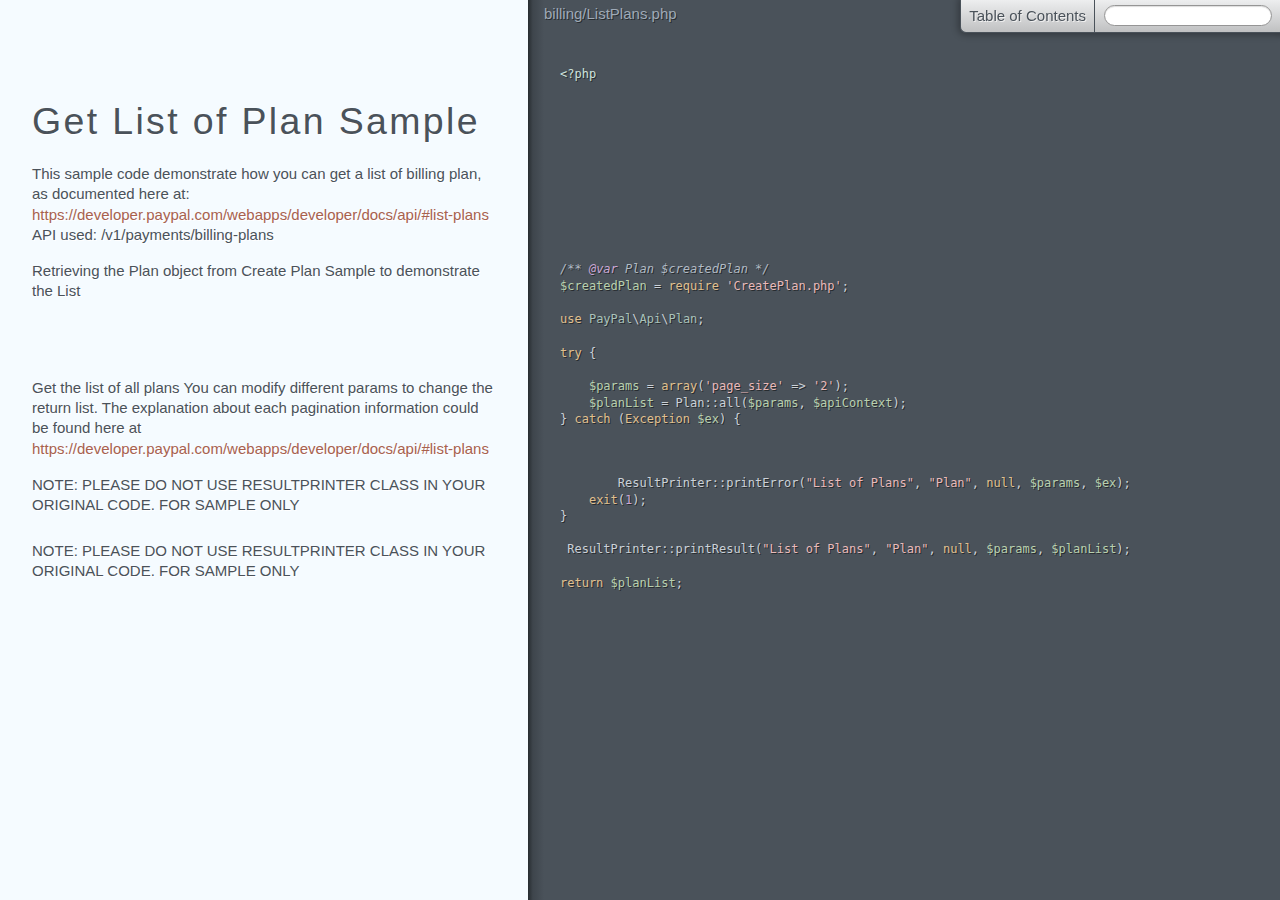
<file: lib/PayPal-PHP-SDK/paypal/rest-api-sdk-php/sample/doc/billing/ListPlans.html>
<!DOCTYPE html><html lang="en"><head><title>billing/ListPlans</title></head><meta http-equiv="Content-Type" content="text/html; charset=utf-8"><meta name="viewport" content="width=device-width, initial-scale=1.0, minimum-scale=1.0, maximum-scale=1.0"><meta name="groc-relative-root" content="../"><meta name="groc-document-path" content="billing/ListPlans"><meta name="groc-project-path" content="billing/ListPlans.php"><link rel="stylesheet" type="text/css" media="all" href="../assets/style.css"><script type="text/javascript" src="../assets/behavior.js"></script><body><div id="meta"><div class="file-path">billing/ListPlans.php</div></div><div id="document"><div class="segment"><div class="code"><div class="wrapper"><span class="hljs-preprocessor">&lt;?php</span></div></div></div><div class="segment"><div class="comments "><div class="wrapper"><h1 id="get-list-of-plan-sample">Get List of Plan Sample</h1>
<p>This sample code demonstrate how you can get a list of billing plan, as documented here at:
<a href="https://developer.paypal.com/webapps/developer/docs/api/#list-plans">https://developer.paypal.com/webapps/developer/docs/api/#list-plans</a>
API used: /v1/payments/billing-plans</p></div></div></div><div class="segment"><div class="comments "><div class="wrapper"><p>Retrieving the Plan object from Create Plan Sample to demonstrate the List</p></div></div><div class="code"><div class="wrapper"><span class="hljs-comment">/**<span class="hljs-phpdoc"> @var</span> Plan $createdPlan */</span>
<span class="hljs-variable">$createdPlan</span> = <span class="hljs-keyword">require</span> <span class="hljs-string">'CreatePlan.php'</span>;

<span class="hljs-keyword">use</span> <span class="hljs-title">PayPal</span>\<span class="hljs-title">Api</span>\<span class="hljs-title">Plan</span>;

<span class="hljs-keyword">try</span> {</div></div></div><div class="segment"><div class="comments "><div class="wrapper"><p>Get the list of all plans
You can modify different params to change the return list.
The explanation about each pagination information could be found here
at <a href="https://developer.paypal.com/webapps/developer/docs/api/#list-plans">https://developer.paypal.com/webapps/developer/docs/api/#list-plans</a></p></div></div><div class="code"><div class="wrapper">    <span class="hljs-variable">$params</span> = <span class="hljs-keyword">array</span>(<span class="hljs-string">'page_size'</span> =&gt; <span class="hljs-string">'2'</span>);
    <span class="hljs-variable">$planList</span> = Plan::all(<span class="hljs-variable">$params</span>, <span class="hljs-variable">$apiContext</span>);
} <span class="hljs-keyword">catch</span> (<span class="hljs-keyword">Exception</span> <span class="hljs-variable">$ex</span>) {</div></div></div><div class="segment"><div class="comments "><div class="wrapper"><p>NOTE: PLEASE DO NOT USE RESULTPRINTER CLASS IN YOUR ORIGINAL CODE. FOR SAMPLE ONLY</p></div></div><div class="code"><div class="wrapper"> 	ResultPrinter::printError(<span class="hljs-string">"List of Plans"</span>, <span class="hljs-string">"Plan"</span>, <span class="hljs-keyword">null</span>, <span class="hljs-variable">$params</span>, <span class="hljs-variable">$ex</span>);
    <span class="hljs-keyword">exit</span>(<span class="hljs-number">1</span>);
}</div></div></div><div class="segment"><div class="comments "><div class="wrapper"><p>NOTE: PLEASE DO NOT USE RESULTPRINTER CLASS IN YOUR ORIGINAL CODE. FOR SAMPLE ONLY</p></div></div><div class="code"><div class="wrapper"> ResultPrinter::printResult(<span class="hljs-string">"List of Plans"</span>, <span class="hljs-string">"Plan"</span>, <span class="hljs-keyword">null</span>, <span class="hljs-variable">$params</span>, <span class="hljs-variable">$planList</span>);

<span class="hljs-keyword">return</span> <span class="hljs-variable">$planList</span>;</div></div></div></div></body></html>
</file>
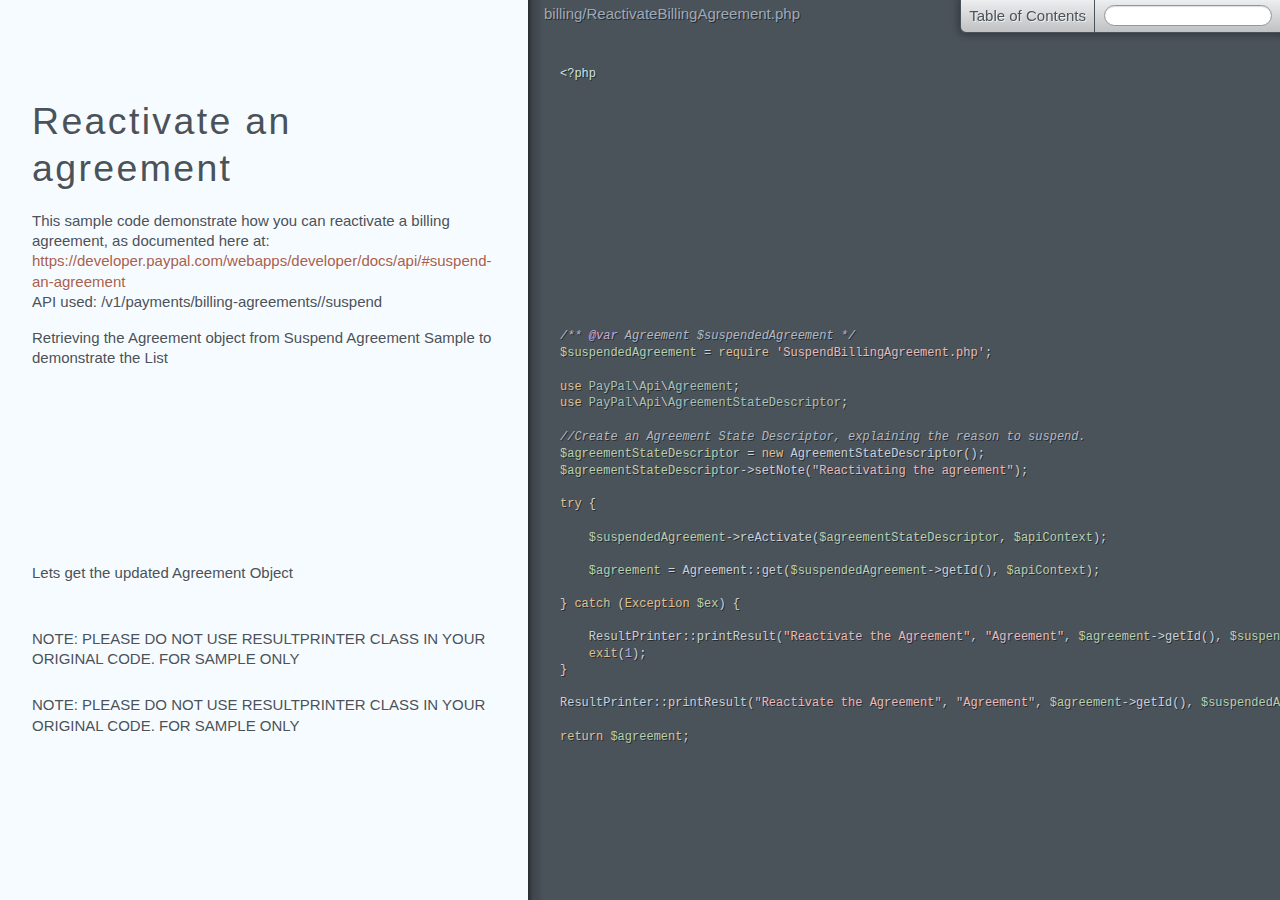
<file: lib/PayPal-PHP-SDK/paypal/rest-api-sdk-php/sample/doc/billing/ReactivateBillingAgreement.html>
<!DOCTYPE html><html lang="en"><head><title>billing/ReactivateBillingAgreement</title></head><meta http-equiv="Content-Type" content="text/html; charset=utf-8"><meta name="viewport" content="width=device-width, initial-scale=1.0, minimum-scale=1.0, maximum-scale=1.0"><meta name="groc-relative-root" content="../"><meta name="groc-document-path" content="billing/ReactivateBillingAgreement"><meta name="groc-project-path" content="billing/ReactivateBillingAgreement.php"><link rel="stylesheet" type="text/css" media="all" href="../assets/style.css"><script type="text/javascript" src="../assets/behavior.js"></script><body><div id="meta"><div class="file-path">billing/ReactivateBillingAgreement.php</div></div><div id="document"><div class="segment"><div class="code"><div class="wrapper"><span class="hljs-preprocessor">&lt;?php</span></div></div></div><div class="segment"><div class="comments "><div class="wrapper"><h1 id="reactivate-an-agreement">Reactivate an agreement</h1>
<p>This sample code demonstrate how you can reactivate a billing agreement, as documented here at:
<a href="https://developer.paypal.com/webapps/developer/docs/api/#suspend-an-agreement">https://developer.paypal.com/webapps/developer/docs/api/#suspend-an-agreement</a>
API used: /v1/payments/billing-agreements/<Agreement-Id>/suspend</p></div></div></div><div class="segment"><div class="comments "><div class="wrapper"><p>Retrieving the Agreement object from Suspend Agreement Sample to demonstrate the List</p></div></div><div class="code"><div class="wrapper"><span class="hljs-comment">/**<span class="hljs-phpdoc"> @var</span> Agreement $suspendedAgreement */</span>
<span class="hljs-variable">$suspendedAgreement</span> = <span class="hljs-keyword">require</span> <span class="hljs-string">'SuspendBillingAgreement.php'</span>;

<span class="hljs-keyword">use</span> <span class="hljs-title">PayPal</span>\<span class="hljs-title">Api</span>\<span class="hljs-title">Agreement</span>;
<span class="hljs-keyword">use</span> <span class="hljs-title">PayPal</span>\<span class="hljs-title">Api</span>\<span class="hljs-title">AgreementStateDescriptor</span>;

<span class="hljs-comment">//Create an Agreement State Descriptor, explaining the reason to suspend.</span>
<span class="hljs-variable">$agreementStateDescriptor</span> = <span class="hljs-keyword">new</span> AgreementStateDescriptor();
<span class="hljs-variable">$agreementStateDescriptor</span>-&gt;setNote(<span class="hljs-string">"Reactivating the agreement"</span>);

<span class="hljs-keyword">try</span> {

    <span class="hljs-variable">$suspendedAgreement</span>-&gt;reActivate(<span class="hljs-variable">$agreementStateDescriptor</span>, <span class="hljs-variable">$apiContext</span>);</div></div></div><div class="segment"><div class="comments "><div class="wrapper"><p>Lets get the updated Agreement Object</p></div></div><div class="code"><div class="wrapper">    <span class="hljs-variable">$agreement</span> = Agreement::get(<span class="hljs-variable">$suspendedAgreement</span>-&gt;getId(), <span class="hljs-variable">$apiContext</span>);

} <span class="hljs-keyword">catch</span> (<span class="hljs-keyword">Exception</span> <span class="hljs-variable">$ex</span>) {</div></div></div><div class="segment"><div class="comments "><div class="wrapper"><p>NOTE: PLEASE DO NOT USE RESULTPRINTER CLASS IN YOUR ORIGINAL CODE. FOR SAMPLE ONLY</p></div></div><div class="code"><div class="wrapper">    ResultPrinter::printResult(<span class="hljs-string">"Reactivate the Agreement"</span>, <span class="hljs-string">"Agreement"</span>, <span class="hljs-variable">$agreement</span>-&gt;getId(), <span class="hljs-variable">$suspendedAgreement</span>, <span class="hljs-variable">$ex</span>);
    <span class="hljs-keyword">exit</span>(<span class="hljs-number">1</span>);
}</div></div></div><div class="segment"><div class="comments "><div class="wrapper"><p>NOTE: PLEASE DO NOT USE RESULTPRINTER CLASS IN YOUR ORIGINAL CODE. FOR SAMPLE ONLY</p></div></div><div class="code"><div class="wrapper">ResultPrinter::printResult(<span class="hljs-string">"Reactivate the Agreement"</span>, <span class="hljs-string">"Agreement"</span>, <span class="hljs-variable">$agreement</span>-&gt;getId(), <span class="hljs-variable">$suspendedAgreement</span>, <span class="hljs-variable">$agreement</span>);

<span class="hljs-keyword">return</span> <span class="hljs-variable">$agreement</span>;</div></div></div></div></body></html>
</file>
<file: lib/PayPal-PHP-SDK/paypal/rest-api-sdk-php/sample/doc/assets/style.css>
﻿html,body,div,span,applet,object,iframe,h1,h2,h3,h4,h5,h6,p,blockquote,pre,a,abbr,acronym,address,big,cite,code,del,dfn,em,img,ins,kbd,q,s,samp,small,strike,strong,sub,sup,tt,var,b,u,i,center,dl,dt,dd,ol,ul,li,fieldset,form,label,legend,table,caption,tbody,tfoot,thead,tr,th,td,article,aside,canvas,details,embed,figure,figcaption,footer,header,hgroup,menu,nav,output,ruby,section,summary,time,mark,audio,video{margin:0;padding:0;border:0;font:inherit;font-size:100%;vertical-align:baseline}html{line-height:1}ol,ul{list-style:none}table{border-collapse:collapse;border-spacing:0}caption,th,td{text-align:left;font-weight:normal;vertical-align:middle}q,blockquote{quotes:none}q:before,q:after,blockquote:before,blockquote:after{content:"";content:none}a img{border:none}article,aside,details,figcaption,figure,footer,header,hgroup,main,menu,nav,section,summary{display:block}html,body{height:100%}#document{min-height:100%}body{max-width:33em}.segment{padding:0.5em 0 0.5em 33em;white-space:nowrap}.segment:first-child{padding-top:4.1em}.segment:last-child{padding-bottom:2em}.segment .comments,.segment .code{display:inline-block;vertical-align:top;padding:0 2em}.segment .comments{margin-left:-33em;width:29em;white-space:normal}.segment .code{white-space:pre}#meta{position:absolute;left:33em;padding:0.25em 1em}@media (max-width: 53em){html{font-size:1em}}@media (max-width: 52.94111em){html{font-size:0.99889em}}@media (max-width: 52.88222em){html{font-size:0.99778em}}@media (max-width: 52.82333em){html{font-size:0.99667em}}@media (max-width: 52.76444em){html{font-size:0.99556em}}@media (max-width: 52.70556em){html{font-size:0.99444em}}@media (max-width: 52.64667em){html{font-size:0.99333em}}@media (max-width: 52.58778em){html{font-size:0.99222em}}@media (max-width: 52.52889em){html{font-size:0.99111em}}@media (max-width: 52.47em){html{font-size:0.99em}}@media (max-width: 52.41111em){html{font-size:0.98889em}}@media (max-width: 52.35222em){html{font-size:0.98778em}}@media (max-width: 52.29333em){html{font-size:0.98667em}}@media (max-width: 52.23444em){html{font-size:0.98556em}}@media (max-width: 52.17556em){html{font-size:0.98444em}}@media (max-width: 52.11667em){html{font-size:0.98333em}}@media (max-width: 52.05778em){html{font-size:0.98222em}}@media (max-width: 51.99889em){html{font-size:0.98111em}}@media (max-width: 51.94em){html{font-size:0.98em}}@media (max-width: 51.88111em){html{font-size:0.97889em}}@media (max-width: 51.82222em){html{font-size:0.97778em}}@media (max-width: 51.76333em){html{font-size:0.97667em}}@media (max-width: 51.70444em){html{font-size:0.97556em}}@media (max-width: 51.64556em){html{font-size:0.97444em}}@media (max-width: 51.58667em){html{font-size:0.97333em}}@media (max-width: 51.52778em){html{font-size:0.97222em}}@media (max-width: 51.46889em){html{font-size:0.97111em}}@media (max-width: 51.41em){html{font-size:0.97em}}@media (max-width: 51.35111em){html{font-size:0.96889em}}@media (max-width: 51.29222em){html{font-size:0.96778em}}@media (max-width: 51.23333em){html{font-size:0.96667em}}@media (max-width: 51.17444em){html{font-size:0.96556em}}@media (max-width: 51.11556em){html{font-size:0.96444em}}@media (max-width: 51.05667em){html{font-size:0.96333em}}@media (max-width: 50.99778em){html{font-size:0.96222em}}@media (max-width: 50.93889em){html{font-size:0.96111em}}@media (max-width: 50.88em){html{font-size:0.96em}}@media (max-width: 50.82111em){html{font-size:0.95889em}}@media (max-width: 50.76222em){html{font-size:0.95778em}}@media (max-width: 50.70333em){html{font-size:0.95667em}}@media (max-width: 50.64444em){html{font-size:0.95556em}}@media (max-width: 50.58556em){html{font-size:0.95444em}}@media (max-width: 50.52667em){html{font-size:0.95333em}}@media (max-width: 50.46778em){html{font-size:0.95222em}}@media (max-width: 50.40889em){html{font-size:0.95111em}}@media (max-width: 50.35em){html{font-size:0.95em}}@media (max-width: 50.29111em){html{font-size:0.94889em}}@media (max-width: 50.23222em){html{font-size:0.94778em}}@media (max-width: 50.17333em){html{font-size:0.94667em}}@media (max-width: 50.11444em){html{font-size:0.94556em}}@media (max-width: 50.05556em){html{font-size:0.94444em}}@media (max-width: 49.99667em){html{font-size:0.94333em}}@media (max-width: 49.93778em){html{font-size:0.94222em}}@media (max-width: 49.87889em){html{font-size:0.94111em}}@media (max-width: 49.82em){html{font-size:0.94em}}@media (max-width: 49.76111em){html{font-size:0.93889em}}@media (max-width: 49.70222em){html{font-size:0.93778em}}@media (max-width: 49.64333em){html{font-size:0.93667em}}@media (max-width: 49.58444em){html{font-size:0.93556em}}@media (max-width: 49.52556em){html{font-size:0.93444em}}@media (max-width: 49.46667em){html{font-size:0.93333em}}@media (max-width: 49.40778em){html{font-size:0.93222em}}@media (max-width: 49.34889em){html{font-size:0.93111em}}@media (max-width: 49.29em){html{font-size:0.93em}}@media (max-width: 49.23111em){html{font-size:0.92889em}}@media (max-width: 49.17222em){html{font-size:0.92778em}}@media (max-width: 49.11333em){html{font-size:0.92667em}}@media (max-width: 49.05444em){html{font-size:0.92556em}}@media (max-width: 48.99556em){html{font-size:0.92444em}}@media (max-width: 48.93667em){html{font-size:0.92333em}}@media (max-width: 48.87778em){html{font-size:0.92222em}}@media (max-width: 48.81889em){html{font-size:0.92111em}}@media (max-width: 48.76em){html{font-size:0.92em}}@media (max-width: 48.70111em){html{font-size:0.91889em}}@media (max-width: 48.64222em){html{font-size:0.91778em}}@media (max-width: 48.58333em){html{font-size:0.91667em}}@media (max-width: 48.52444em){html{font-size:0.91556em}}@media (max-width: 48.46556em){html{font-size:0.91444em}}@media (max-width: 48.40667em){html{font-size:0.91333em}}@media (max-width: 48.34778em){html{font-size:0.91222em}}@media (max-width: 48.28889em){html{font-size:0.91111em}}@media (max-width: 48.23em){html{font-size:0.91em}}@media (max-width: 48.17111em){html{font-size:0.90889em}}@media (max-width: 48.11222em){html{font-size:0.90778em}}@media (max-width: 48.05333em){html{font-size:0.90667em}}@media (max-width: 47.99444em){html{font-size:0.90556em}}@media (max-width: 47.93556em){html{font-size:0.90444em}}@media (max-width: 47.87667em){html{font-size:0.90333em}}@media (max-width: 47.81778em){html{font-size:0.90222em}}@media (max-width: 47.75889em){html{font-size:0.90111em}}@media (max-width: 47.7em){html{font-size:0.9em}}@media (max-width: 47.64111em){html{font-size:0.89889em}}@media (max-width: 47.58222em){html{font-size:0.89778em}}@media (max-width: 47.52333em){html{font-size:0.89667em}}@media (max-width: 47.46444em){html{font-size:0.89556em}}@media (max-width: 47.40556em){html{font-size:0.89444em}}@media (max-width: 47.34667em){html{font-size:0.89333em}}@media (max-width: 47.28778em){html{font-size:0.89222em}}@media (max-width: 47.22889em){html{font-size:0.89111em}}@media (max-width: 47.17em){html{font-size:0.89em}}@media (max-width: 47.11111em){html{font-size:0.88889em}}@media (max-width: 47.05222em){html{font-size:0.88778em}}@media (max-width: 46.99333em){html{font-size:0.88667em}}@media (max-width: 46.93444em){html{font-size:0.88556em}}@media (max-width: 46.87556em){html{font-size:0.88444em}}@media (max-width: 46.81667em){html{font-size:0.88333em}}@media (max-width: 46.75778em){html{font-size:0.88222em}}@media (max-width: 46.69889em){html{font-size:0.88111em}}@media (max-width: 46.64em){html{font-size:0.88em}}@media (max-width: 46.58111em){html{font-size:0.87889em}}@media (max-width: 46.52222em){html{font-size:0.87778em}}@media (max-width: 46.46333em){html{font-size:0.87667em}}@media (max-width: 46.40444em){html{font-size:0.87556em}}@media (max-width: 46.34556em){html{font-size:0.87444em}}@media (max-width: 46.28667em){html{font-size:0.87333em}}@media (max-width: 46.22778em){html{font-size:0.87222em}}@media (max-width: 46.16889em){html{font-size:0.87111em}}@media (max-width: 46.11em){html{font-size:0.87em}}@media (max-width: 46.05111em){html{font-size:0.86889em}}@media (max-width: 45.99222em){html{font-size:0.86778em}}@media (max-width: 45.93333em){html{font-size:0.86667em}}@media (max-width: 45.87444em){html{font-size:0.86556em}}@media (max-width: 45.81556em){html{font-size:0.86444em}}@media (max-width: 45.75667em){html{font-size:0.86333em}}@media (max-width: 45.69778em){html{font-size:0.86222em}}@media (max-width: 45.63889em){html{font-size:0.86111em}}@media (max-width: 45.58em){html{font-size:0.86em}}@media (max-width: 45.52111em){html{font-size:0.85889em}}@media (max-width: 45.46222em){html{font-size:0.85778em}}@media (max-width: 45.40333em){html{font-size:0.85667em}}@media (max-width: 45.34444em){html{font-size:0.85556em}}@media (max-width: 45.28556em){html{font-size:0.85444em}}@media (max-width: 45.22667em){html{font-size:0.85333em}}@media (max-width: 45.16778em){html{font-size:0.85222em}}@media (max-width: 45.10889em){html{font-size:0.85111em}}@media (max-width: 45.05em){html{font-size:1em}body{margin:0 auto}.segment{padding:0;white-space:normal;max-width:29em;margin:0 auto}.segment .comments,.segment .code{display:block;padding:1em}.segment .comments{margin-left:0;width:auto}.segment .code{display:block;overflow-y:hidden;overflow-x:auto}.segment .code .wrapper{display:inline-block}#meta{position:static;margin:2em 0 0 0;overflow-y:hidden;overflow-x:auto}#meta .file-path{display:inline-block}}nav{position:fixed;top:0;right:0;width:20em}@media (max-width: 45.05em){nav{left:0;width:100%}}nav .tools{position:relative;z-index:100}nav .tools li{display:table-cell;vertical-align:middle;text-align:center;white-space:nowrap;height:2.1em;padding:0 0.55em}nav .tools .github{padding:0}nav .tools .github a{display:block;height:2.1em;width:2.1em;text-indent:-9001em}nav .tools .search{width:100%}nav .tools .search input{-moz-box-sizing:border-box;-webkit-box-sizing:border-box;box-sizing:border-box;display:block;width:100%}nav .toc{-moz-box-sizing:border-box;-webkit-box-sizing:border-box;box-sizing:border-box;position:absolute;top:2.1em;bottom:0;width:100%;overflow-x:hidden;overflow-y:auto}nav .toc li{position:relative}nav .toc .label{display:block;line-height:2em;padding:0 0.55em 0 0.55em}nav .toc li li .label{padding-left:1.1em}nav .toc li li li .label{padding-left:1.65em}nav .toc li li li li .label{padding-left:2.2em}nav .toc li li li li li .label{padding-left:2.75em}nav .toc li li li li li li .label{padding-left:3.3em}nav{-moz-transition:height 150ms 0;-o-transition:height 150ms 0;-webkit-transition:height 150ms 0;transition:height 150ms 0}nav .tools .toggle{-moz-transition:background 150ms;-o-transition:background 150ms;-webkit-transition:background 150ms;transition:background 150ms}nav.active{-moz-transition:height 0;-o-transition:height 0;-webkit-transition:height 0;transition:height 0;height:100%}nav .toc{-moz-transition:right 150ms;-o-transition:right 150ms;-webkit-transition:right 150ms;transition:right 150ms;right:-100%}nav.active .toc{right:0}@media (max-width: 45.05em){nav .toc{-moz-transition:left 150ms;-o-transition:left 150ms;-webkit-transition:left 150ms;transition:left 150ms;right:auto;left:-100%}nav.active .toc{left:0}}@media (max-width: 45.05em){body{-moz-transition:left 150ms;-o-transition:left 150ms;-webkit-transition:left 150ms;transition:left 150ms;position:relative;left:0}html.popped{overflow:hidden}html.popped body{left:100%;overflow:hidden}}nav .toc .children,nav .toc .outline{display:none}nav .toc .expanded>.children,nav .toc .expanded>.outline,nav .toc .expanded>.outline .children{display:block}nav .toc .discloser{-moz-transition-property:-moz-transform,-webkit-transform,-o-transform,-moz-transform;-o-transition-property:-moz-transform,-webkit-transform,-o-transform,-o-transform;-webkit-transition-property:-moz-transform,-webkit-transform,-o-transform,-webkit-transform;transition-property:-moz-transform -webkit-transform -o-transform transform;-moz-transition-duration:200ms;-o-transition-duration:200ms;-webkit-transition-duration:200ms;transition-duration:200ms;-moz-transform:rotate(0deg);-ms-transform:rotate(0deg);-webkit-transform:rotate(0deg);transform:rotate(0deg);display:inline-block;height:9px;width:9px;padding:0.2em;margin:0.2em 0.2em -0.2em 0.2em;vertical-align:baseline;background:url('[data-uri]') center center no-repeat;background-size:9px 9px}nav .toc .discloser.placeholder,nav .toc .expanded>.outline .discloser{background:none}nav .toc .expanded>.label .discloser{-moz-transform:rotate(90deg);-ms-transform:rotate(90deg);-webkit-transform:rotate(90deg);transform:rotate(90deg)}nav .toc .filtered>.label{display:none}nav .toc .matched-child>.label{display:block}nav .toc .matched-child>.children,nav .toc .matched-child>.outline,nav .toc .matched-child>.outline .children{display:block}nav .toc .matched>.children,nav .toc .matched>.outline,nav .toc .matched>.outline .children{display:block}nav.searching .toc .discloser{display:none}.comments .wrapper{font-family:"Helvetica Neue",Helvetica,"Droid Sans",sans-serif;font-weight:300;font-size:0.9375em;line-height:1.35}.comments .wrapper h1,.comments .wrapper h2,.comments .wrapper h3,.comments .wrapper h4,.comments .wrapper h5,.comments .wrapper h6{font-family:"HelveticaNeue-UltraLight","Helvetica Neue",Helvetica,"Droid Sans",sans-serif;font-weight:100;letter-spacing:0.0625em;line-height:1.25;margin-bottom:0.5em}.comments .wrapper h1{font-size:2.5em}.comments .wrapper h2{font-size:2em}.comments .wrapper h3{font-size:1.6em}.comments .wrapper h4{font-size:1.4em}.comments .wrapper h5{font-size:1.3em}.comments .wrapper h6{font-size:1.2em}.comments .wrapper p{margin:1em 0}.comments .wrapper>*:first-child{margin-top:0}.comments .wrapper>*:last-child{margin-bottom:0}.comments .wrapper ol,.comments .wrapper ul{padding-left:1.75em;margin:1em 0}.comments .wrapper ol li{list-style:decimal}.comments .wrapper ul li{list-style:disc}.comments .wrapper li{margin:1em 0}.comments .wrapper li:first-child{margin-top:0}.comments .wrapper li:last-child{margin-bottom:0}.comments .wrapper code{display:inline-block;padding:0.25em 0.25em 0 0.25em}.comments .wrapper pre{display:block;overflow-x:auto;overflow-y:hidden;margin-bottom:1em}.comments .wrapper pre .hljs-comment,.comments .wrapper pre .hljs-template_comment,.comments .wrapper pre .diff .hljs-header,.comments .wrapper pre .hljs-doctype,.comments .wrapper pre .hljs-pi,.comments .wrapper pre .lisp .hljs-string,.comments .wrapper pre .hljs-javadoc{color:#93a1a1;font-style:italic}.comments .wrapper pre .hljs-keyword,.comments .wrapper pre .hljs-winutils,.comments .wrapper pre .method,.comments .wrapper pre .hljs-addition,.comments .wrapper pre .css .hljs-tag,.comments .wrapper pre .hljs-request,.comments .wrapper pre .hljs-status,.comments .wrapper pre .nginx .hljs-title{color:#859900}.comments .wrapper pre .hljs-number,.comments .wrapper pre .hljs-command,.comments .wrapper pre .hljs-string,.comments .wrapper pre .hljs-tag .hljs-value,.comments .wrapper pre .hljs-rules .hljs-value,.comments .wrapper pre .hljs-phpdoc,.comments .wrapper pre .tex .hljs-formula,.comments .wrapper pre .hljs-regexp,.comments .wrapper pre .hljs-hexcolor{color:#2aa198}.comments .wrapper pre .hljs-title,.comments .wrapper pre .hljs-localvars,.comments .wrapper pre .hljs-chunk,.comments .wrapper pre .hljs-decorator,.comments .wrapper pre .hljs-built_in,.comments .wrapper pre .hljs-identifier,.comments .wrapper pre .vhdl .hljs-literal,.comments .wrapper pre .hljs-id,.comments .wrapper pre .css .hljs-function{color:#268bd2}.comments .wrapper pre .hljs-attribute,.comments .wrapper pre .hljs-variable,.comments .wrapper pre .lisp .hljs-body,.comments .wrapper pre .smalltalk .hljs-number,.comments .wrapper pre .hljs-constant,.comments .wrapper pre .hljs-class .hljs-title,.comments .wrapper pre .hljs-parent,.comments .wrapper pre .haskell .hljs-type{color:#b58900}.comments .wrapper pre .hljs-preprocessor,.comments .wrapper pre .hljs-preprocessor .hljs-keyword,.comments .wrapper pre .hljs-pragma,.comments .wrapper pre .hljs-shebang,.comments .wrapper pre .hljs-symbol,.comments .wrapper pre .hljs-symbol .hljs-string,.comments .wrapper pre .diff .hljs-change,.comments .wrapper pre .hljs-special,.comments .wrapper pre .hljs-attr_selector,.comments .wrapper pre .hljs-important,.comments .wrapper pre .hljs-subst,.comments .wrapper pre .hljs-cdata,.comments .wrapper pre .clojure .hljs-title,.comments .wrapper pre .css .hljs-pseudo{color:#cb4b16}.comments .wrapper pre .hljs-deletion{color:#dc322f}.comments .wrapper pre .tex .hljs-formula{background:#eee8d5}.comments .wrapper pre code{padding:1em}.comments .wrapper blockquote{padding:0 1em}.comments .wrapper strong{font-weight:700}.comments .wrapper em{font-style:italic}html{background:#4a525a}#document{background:#f5fbff url('[data-uri]') 33em no-repeat;background:#f5fbff -webkit-gradient(linear, 0% 50%, 100% 50%, color-stop(0%, #272c30),color-stop(30%, #3e454c),color-stop(100%, #4a525a)) 33em no-repeat;background:#f5fbff -moz-linear-gradient(left, #272c30,#3e454c 0.3em,#4a525a 1em) 33em no-repeat;background:#f5fbff -webkit-linear-gradient(left, #272c30,#3e454c 0.3em,#4a525a 1em) 33em no-repeat;background:#f5fbff linear-gradient(to right, #272c30,#3e454c 0.3em,#4a525a 1em) 33em no-repeat;margin-right:-1em;padding-right:1em}@media (max-width: 45.05em){#document{margin-right:0;padding-right:0}}#meta>*{font-family:"Helvetica Neue",Helvetica,"Droid Sans",sans-serif;font-weight:300;font-size:0.9375em;line-height:1.35;text-shadow:#272c30 1px 1px 0}#meta>*,#meta>* a{color:#9faab7}#meta>* a{text-decoration:none}.comments .wrapper{font-family:"Helvetica Neue",Helvetica,"Droid Sans",sans-serif;font-weight:300;font-size:0.9375em;line-height:1.35;text-shadow:#fff 1px 1px 0;color:#4a525a}.code .wrapper{font-family:"Droid Sans Mono",Menlo,Monaco,monospace;font-size:0.75em;line-height:1.4;text-shadow:#272c30 1px 1px 0;color:#cbd1d8}.code .wrapper .hljs{display:block;padding:0.5em}.code .wrapper .hljs-comment,.code .wrapper .hljs-template_comment,.code .wrapper .diff .hljs-header,.code .wrapper .hljs-doctype,.code .wrapper .hljs-pi,.code .wrapper .lisp .hljs-string,.code .wrapper .hljs-javadoc{color:#b1bac4;font-style:italic}.code .wrapper .hljs-keyword,.code .wrapper .hljs-winutils,.code .wrapper .method,.code .wrapper .hljs-addition,.code .wrapper .css .hljs-tag,.code .wrapper .hljs-request,.code .wrapper .hljs-status,.code .wrapper .nginx .hljs-title{color:#e0c090}.code .wrapper .hljs-string{color:#e9baba}.code .wrapper .hljs-property{color:#b9d0af}.code .wrapper .hljs-function{color:#abd9cf}.code .wrapper .hljs-class{color:#cee4dd}.code .wrapper .hljs-number,.code .wrapper .hljs-command,.code .wrapper .hljs-tag .hljs-value,.code .wrapper .hljs-rules .hljs-value,.code .wrapper .hljs-phpdoc,.code .wrapper .tex .hljs-formula,.code .wrapper .hljs-regexp,.code .wrapper .hljs-hexcolor{color:#cba8d6}.code .wrapper .hljs-title,.code .wrapper .hljs-localvars,.code .wrapper .hljs-chunk,.code .wrapper .hljs-decorator,.code .wrapper .hljs-built_in,.code .wrapper .hljs-identifier,.code .wrapper .vhdl .hljs-literal,.code .wrapper .hljs-id,.code .wrapper .css .hljs-function{color:#a9c2ba}.code .wrapper .hljs-attribute,.code .wrapper .hljs-variable,.code .wrapper .lisp .hljs-body,.code .wrapper .smalltalk .hljs-number,.code .wrapper .hljs-constant,.code .wrapper .hljs-class .hljs-title,.code .wrapper .hljs-parent,.code .wrapper .haskell .hljs-type{color:#b9d0af}.code .wrapper .hljs-preprocessor,.code .wrapper .hljs-preprocessor .hljs-keyword,.code .wrapper .hljs-pragma,.code .wrapper .hljs-shebang,.code .wrapper .hljs-symbol,.code .wrapper .hljs-symbol .hljs-string,.code .wrapper .diff .hljs-change,.code .wrapper .hljs-special,.code .wrapper .hljs-attr_selector,.code .wrapper .hljs-important,.code .wrapper .hljs-subst,.code .wrapper .hljs-cdata,.code .wrapper .clojure .hljs-title,.code .wrapper .css .hljs-pseudo{color:#cee4dd}.code .wrapper .hljs-deletion{color:#dc322f}.code .wrapper .tex .hljs-formula{background:#e9baba}@media (max-width: 45.05em){.code{-moz-border-radius:0.4em;-webkit-border-radius:0.4em;border-radius:0.4em;-moz-box-shadow:#272c30 0 0 0.5em 0.2em inset;-webkit-box-shadow:#272c30 0 0 0.5em 0.2em inset;box-shadow:#272c30 0 0 0.5em 0.2em inset;background:#4a525a}.code .wrapper{-moz-box-shadow:#4a525a 0 0 0.25em 0.75em;-webkit-box-shadow:#4a525a 0 0 0.25em 0.75em;box-shadow:#4a525a 0 0 0.25em 0.75em;background:#4a525a}}@media (max-width: 29em){.code{-moz-border-radius:0;-webkit-border-radius:0;border-radius:0}}nav{text-shadow:#f0f0f0 1px 1px 0;color:#4a525a}nav .tools,nav .toc{font-family:"Helvetica Neue",Helvetica,"Droid Sans",sans-serif;font-weight:300;font-size:0.9375em;line-height:1.35}nav .tools{-moz-box-shadow:rgba(0,0,0,0.3) 0 0 0.5em 0.1em;-webkit-box-shadow:rgba(0,0,0,0.3) 0 0 0.5em 0.1em;box-shadow:rgba(0,0,0,0.3) 0 0 0.5em 0.1em;background:url('[data-uri]');background:-webkit-gradient(linear, 50% 0%, 50% 100%, color-stop(0%, rgba(255,255,255,0.9)),color-stop(100%, rgba(205,205,205,0.9)));background:-moz-linear-gradient(top, rgba(255,255,255,0.9),rgba(205,205,205,0.9));background:-webkit-linear-gradient(top, rgba(255,255,255,0.9),rgba(205,205,205,0.9));background:linear-gradient(to bottom, rgba(255,255,255,0.9),rgba(205,205,205,0.9));-moz-border-radius-bottomleft:0.4em;-webkit-border-bottom-left-radius:0.4em;border-bottom-left-radius:0.4em;border-bottom:1px solid #4a525a;border-left:1px solid #4a525a}@media (max-width: 53em){nav .tools{-moz-border-radius-bottomleft:0;-webkit-border-bottom-left-radius:0;border-bottom-left-radius:0}}nav .tools li{border-right:1px solid #4a525a}nav .tools li:last-child{border-right:none}nav .tools .toggle{cursor:pointer}nav .tools .github a{-moz-transition:opacity 200ms;-o-transition:opacity 200ms;-webkit-transition:opacity 200ms;transition:opacity 200ms;filter:progid:DXImageTransform.Microsoft.Alpha(Opacity=50);opacity:0.5;background:url('[data-uri]') center center no-repeat;background-size:19.5px 24px}nav .tools .github a:hover{filter:progid:DXImageTransform.Microsoft.Alpha(Opacity=90);opacity:0.9}nav.active .tools{-moz-border-radius-bottomleft:0;-webkit-border-bottom-left-radius:0;border-bottom-left-radius:0}nav.active .tools .toggle{background:rgba(205,205,205,0.9);position:relative}nav .toc{-moz-box-shadow:rgba(0,0,0,0.3) 0 0 0.5em 0.1em;-webkit-box-shadow:rgba(0,0,0,0.3) 0 0 0.5em 0.1em;box-shadow:rgba(0,0,0,0.3) 0 0 0.5em 0.1em;background:rgba(230,230,230,0.9);border-left:1px solid #4a525a}nav .toc .label{color:#4a525a;text-decoration:none;border-top:1px solid rgba(192,192,192,0.9);border-bottom:1px solid rgba(192,192,192,0.9);margin-top:-1px}nav .toc .label:hover{background:rgba(205,205,205,0.9)}nav .toc .file>.label{font-weight:bold}nav .toc .selected>.label{background:#f5fbff}nav .toc .label em{font-weight:bold}nav .toc .file>.label em{color:#101214}nav .toc .matched-child>.label{filter:progid:DXImageTransform.Microsoft.Alpha(Opacity=65);opacity:0.65;text-shadow:none;background:rgba(192,192,192,0.9)}@media (max-width: 45.05em){nav .tools,nav .toc{border-left-width:0}nav .tools{background:url('[data-uri]');background:-webkit-gradient(linear, 50% 0%, 50% 100%, color-stop(0%, #ffffff),color-stop(100%, #cdcdcd));background:-moz-linear-gradient(top, #ffffff,#cdcdcd);background:-webkit-linear-gradient(top, #ffffff,#cdcdcd);background:linear-gradient(to bottom, #ffffff,#cdcdcd)}nav .toc{background:#e6e6e6}}.comments .wrapper a{display:inline-block;color:#a8614e;text-decoration:none}.comments .wrapper a:hover,.comments .wrapper a:hover *{text-decoration:underline}.comments .wrapper code{font-family:"Droid Sans Mono",Menlo,Monaco,monospace;font-size:0.75em;line-height:1.4;border:1px solid #e6e0d5}.comments .wrapper pre,.comments .wrapper code{-moz-border-radius:0.4em;-webkit-border-radius:0.4em;border-radius:0.4em;background:#fbf8f3}.comments .wrapper pre{-moz-box-shadow:#f2ece3 0 0 0.4em 0.2em;-webkit-box-shadow:#f2ece3 0 0 0.4em 0.2em;box-shadow:#f2ece3 0 0 0.4em 0.2em;border:1px solid #d9c9af}.comments .wrapper pre code{border-width:0;background:transparent}.comments .wrapper blockquote{border-left:0.15em solid #959fa8;margin-left:-0.15em}body{-webkit-text-size-adjust:100%}input[type="search"]{-moz-border-radius:1em;-webkit-border-radius:1em;border-radius:1em;-moz-box-shadow:#ddd 0 1px 1px 0 inset;-webkit-box-shadow:#ddd 0 1px 1px 0 inset;box-shadow:#ddd 0 1px 1px 0 inset;border:1px solid #959595;padding:0.15em 0.8em}.comments.doc-section .wrapper{color:#252519}.comments.doc-section.doc-section-private .wrapper,.comments.doc-section.doc-section-protected .wrapper,.comments.doc-section.doc-section-internal .wrapper{color:#7f7f7f}.comments.doc-section .doc-section-header{font:bold 18px "helvetica neue",helvetica,sans-serif}.comments.doc-section .docs .doc-section-header code{font-size:18px}.code .marker,.code .marker.wrapper,.code .wrapper.marker{display:none}.code.folded .wrapper{display:none;cursor:default}.code.folded .marker{-moz-border-radius:0.2em;-webkit-border-radius:0.2em;border-radius:0.2em;-moz-box-shadow:#2f3539 1px 1px 1px 0;-webkit-box-shadow:#2f3539 1px 1px 1px 0;box-shadow:#2f3539 1px 1px 1px 0;display:inline-block;border:1px solid #73787f;padding:0.2em 0.5em;margin-left:-0.5em;margin-right:-0.5em;background:#58616b;font:12px "Droid Sans Mono",Menlo,Monaco,monospace;text-shadow:#2f3539 1px 1px 0px;cursor:pointer;-webkit-touch-callout:none;-webkit-user-select:none;-khtml-user-select:none;-moz-user-select:-moz-none;-ms-user-select:none;user-select:none}.code.folded .marker .c1{color:#73787f;font-style:normal}.code.folded .marker:hover{background:#5f6872}.code.folded .marker:hover .c1{color:#7b8087}.code.folded .marker .c1:after{content:" …"}
</file>
